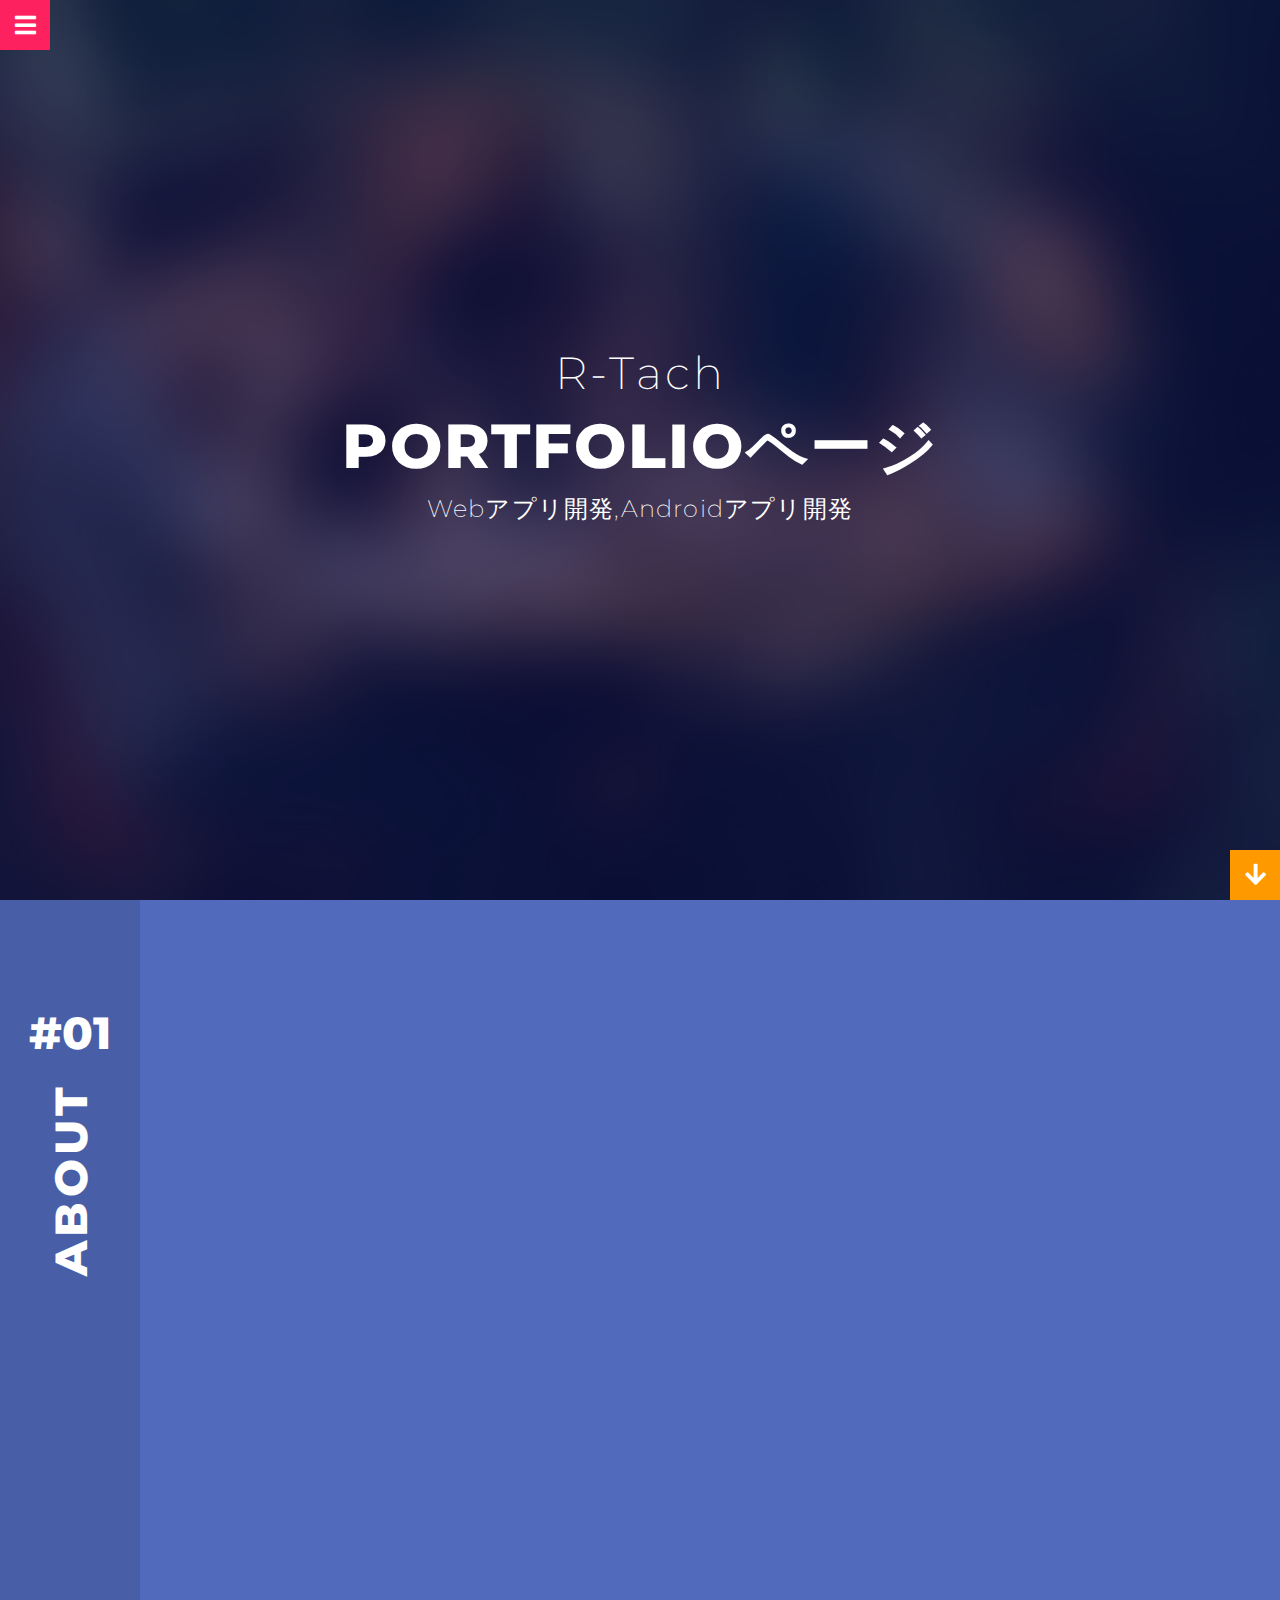
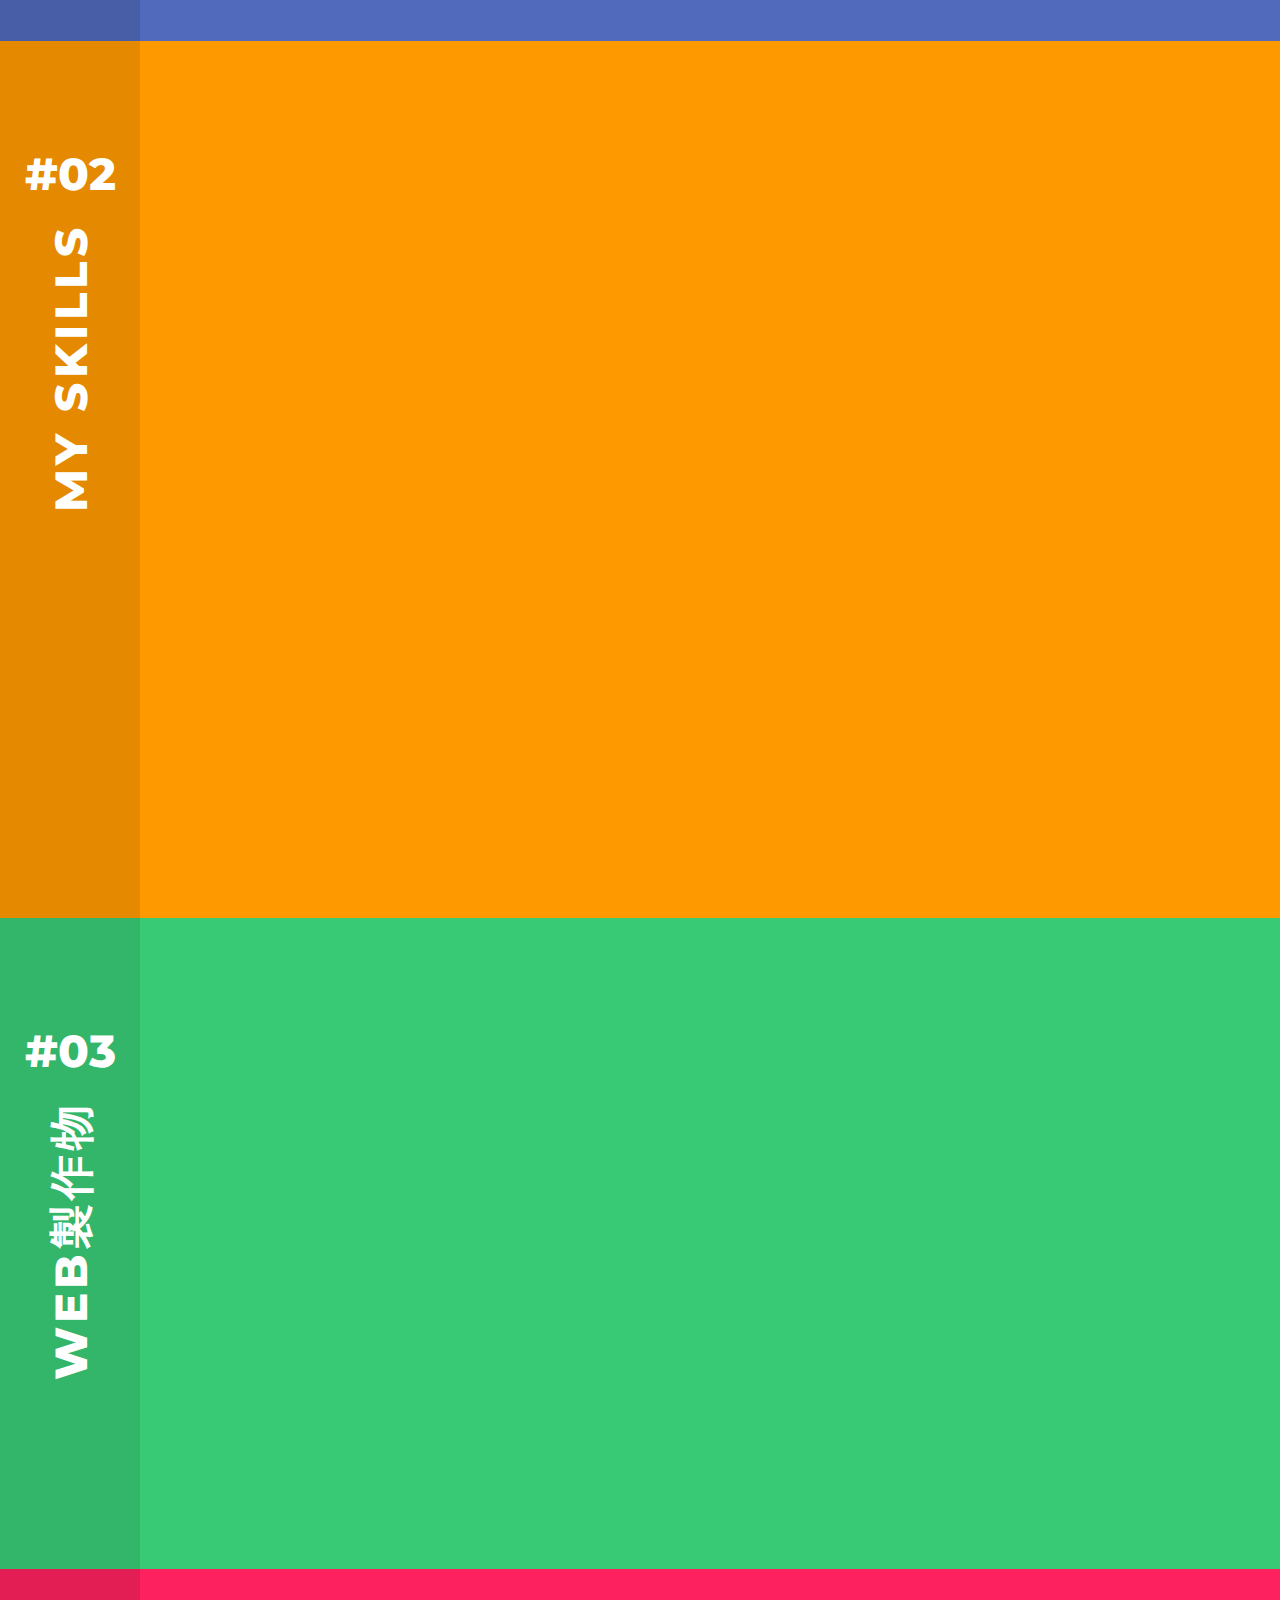
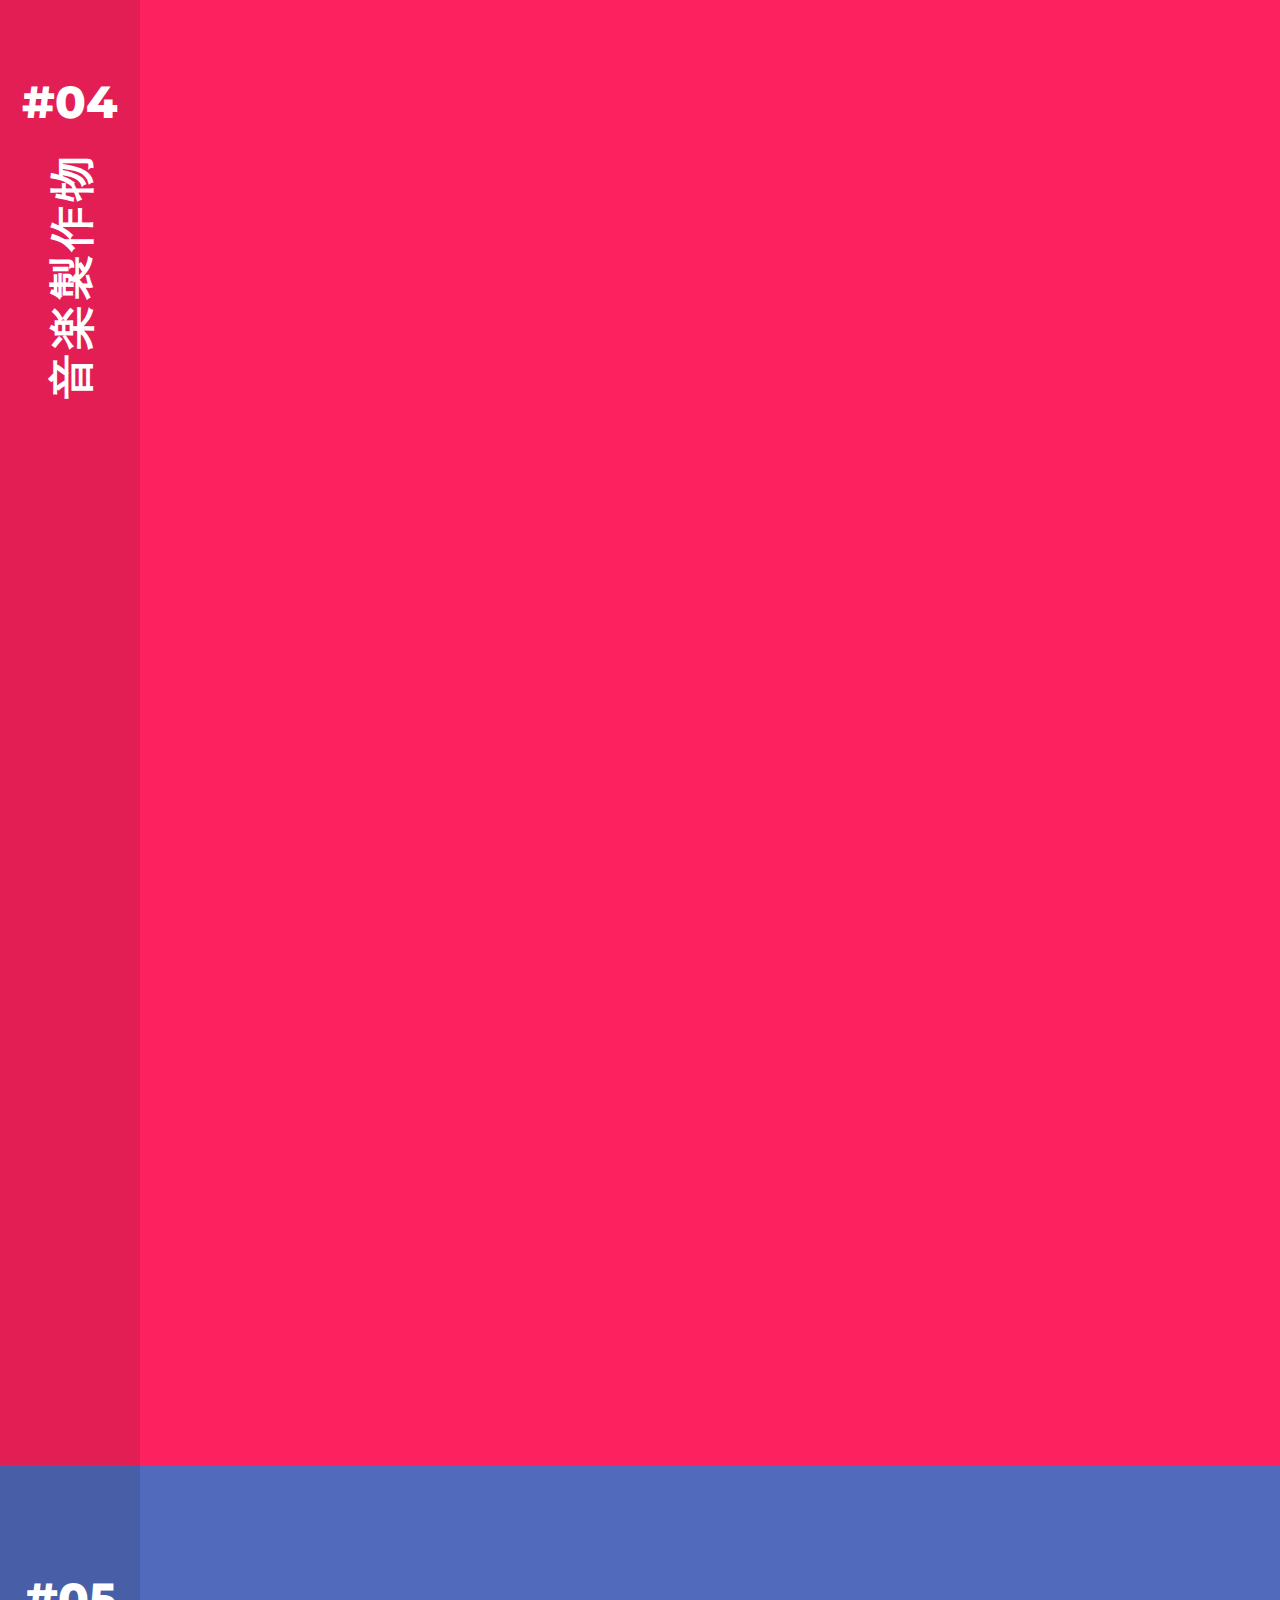
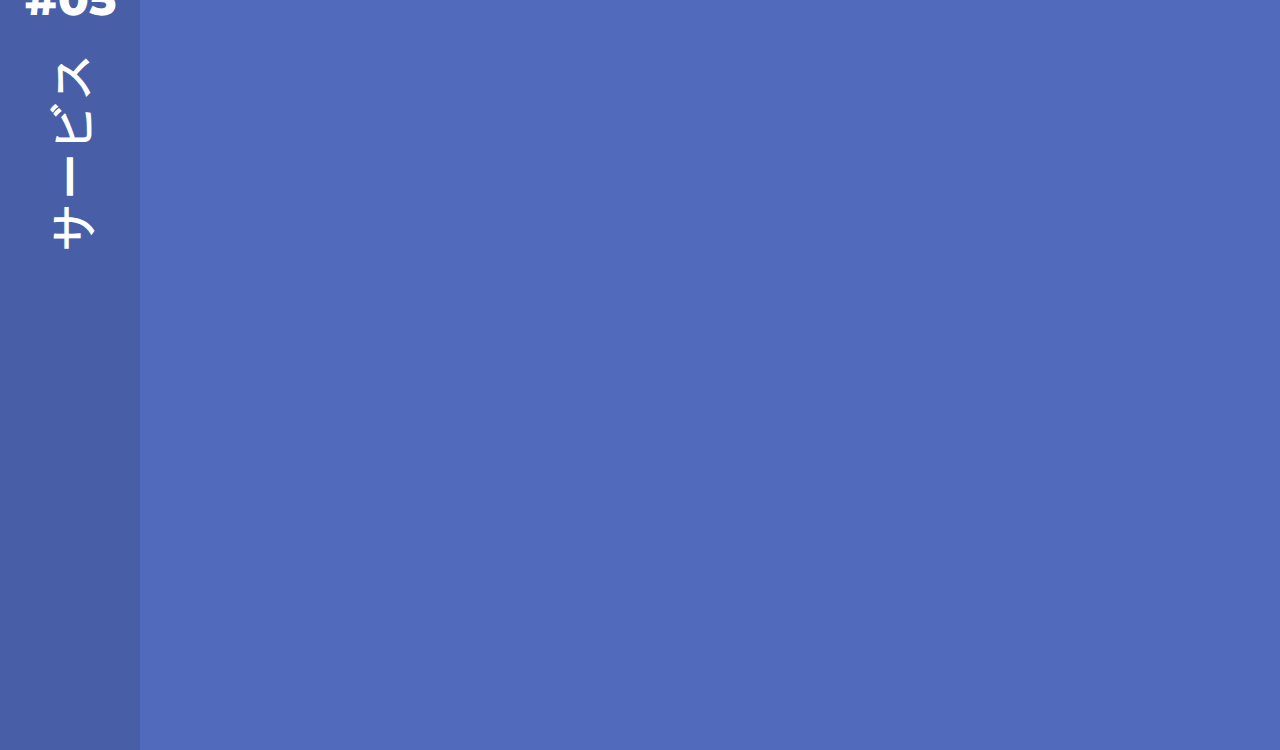
<file: index.html>
<!doctype html>
<html lang="en">
    <head>
        <!-- Required meta tags -->
        <meta charset="utf-8">
        <meta name="viewport" content="width=device-width, initial-scale=1, shrink-to-fit=no">
        <!-- Bootstrap CSS -->
        <title>R-tach Personal Portfolio</title>
        <link rel="shortcut icon" href="images/thisLogo/favicon.png" type="image/x-icon" />        
        <link rel="apple-touch-icon" sizes="180x180" href="images/apple-touch-icon.png">
        <link rel="icon" type="image/png" sizes="32x32" href="images/favicon-32x32.png">
        <link rel="icon" type="image/png" sizes="16x16" href="images/favicon-16x16.png">
        <meta name="msapplication-TileColor" content="#ffffff">
        <meta name="theme-color" content="#ffffff">
        <link href="//fonts.googleapis.com/css?family=Bungee+Inline%7CMontserrat:200,300,400,500,600,700,800%7CRoboto+Condensed" rel="stylesheet">
        <link rel="stylesheet" type="text/css" href="fonts/font-awesome-all.css" />
        <link rel="stylesheet" href="css/bootstrap.min.css">
        <link rel="stylesheet" href="css/animate.css">
        <link rel="stylesheet" href="css/superlightbox.min.css" />
        <link rel="stylesheet" href="css/custom.css">
        <link rel="stylesheet" href="css/mycss/mine.css">
    </head>
    <body>    

        <div class="loader"><div class="spinner"></div></div>

        <!-- HEADER -->
        <header class="exalt-sidebar-menu">
            <div class="desktop-menu-btn"></div>
            <div class="mobile-menu-btn"></div>  
            <div class="header-inner"> 

                <div class="navbar-header">
                    <a class="navbar-brand scroll" href="#header_banner" title="exalt logo">
                        <img class="logo-icon" src="images/thisLogo/twitter_profile_image_black.png" alt="exalt">
                    </a>
                </div><!-- navbar-header -->
                <div class="nav-wrap">                 
                    <ul id="menu-primary">
                        <li><a class="scroll" title="Home" href="#header_banner">Home</a></li>
                        <li><a class="scroll" title="About Me" href="#about">About Me</a></li>
                        <li><a class="scroll" title="My Skills" href="#my-skills">My Skills</a></li>
                        <li><a class="scroll" title="My Web Projects" href="#web-projects">WEB製作物</a></li>
                        <li><a class="scroll" title="My Music Projects" href="#my-music-projects">音楽製作物</a></li>
                        <li><a class="scroll" title="My Skills" href="#my-services">サービス</a></li>
                    </ul>
                </div>

                <div class="exalt-sidebar-menu-footer">
                    <div class="footer-social">
                        <ul class="list-inline">
                            <li><a href="https://twitter.com/giosc103"><i class="fab fa-twitter"></i></a></li>
                            <li><a href="https://onthebacksoftheflyer.hatenadiary.jp/"><i class="fas fa-question"></i></a></li>
                            <li><a href="https://github.com/rtjob"><i class="fab fa-github"></i></a></li>
                            <li><a href="https://qiita.com/giosc103"><i class="fas fa-search"></i></a></li>
                            <li><a href="https://soundcloud.com/giosc"><i class="fab fa-soundcloud"></i></a></li>                        
                        </ul>
                    </div>
                    <!-- footer-social -->
                </div><!-- salmond-sidebar-menu-footer -->
            </div><!-- header-inner -->
        </header><!-- header-area -->

        <!-- CONTENT SHRINK -->

        <div class="content-shrink">
            <section class="header-banner" id="header_banner">
                <div class="hbanner-img" style="background-image:url(images/main-banner-img.jpg); background-size:cover;">
                    <div class="clr"></div>
                    <div class="hbanner-txt">
                        <div class="red-bg-txt">R-Tach</div>
                        <h1 class="wow fadeInRight">Portfolioページ</h1>
                        <p data-wow-delay="0.5s" class="wow fadeIn">Webアプリ開発,Androidアプリ開発</p>
                    </div>
                    <a href="#about" class="down-btn scroll"><i class="fa fa-arrow-down" aria-hidden="true"></i></a>
                </div>
            </section>
            <!-- header-banner -->
            <section id="about" class="bg-blue">

                <div class="content-boxed">

                    <div class="split-color">

                        <div class="section-number">#01</div>

                        <h2 class="section-heading"><span>About</span></h2>

                    </div>

                    <div class="container-fluid">

                        <div class="row">

                          
                         <div class="col-lg-4">
                         <div class="wow fadeInUp mb-4">
                            <div class="about-img">
                                <img src="images/thisLogo/my-profile.jpg" alt="about">
                            </div>
                          </div>
                         </div>
                         <div class="col-lg-4">
                            <div class="wow fadeInUp mb-4">
                                <h3 class="heading-border2">情報</h3>
                                <p class="personal-info clearfix"><span class="personal-info-title">名前</span><span class="personal-info-disc">R-Tach</span></p>
                                <p class="personal-info clearfix"><span class="personal-info-title">住所</span><span class="personal-info-disc">東京</span></p>
                                <p class="personal-info clearfix">
                                    <span class="personal-info-title">Work</span>
                                    <span class="personal-info-disc"> Web,Androidアプリ開発</span>
                                </p>
                                    <span class="personal-info-title">趣味</span>
                                    <span class="personal-info-disc">音楽製作。アニメと少しの筋トレ</span>
                                </p>
                                  <p class=""><span class="personal-info-title">SNS</span></p>
                                        <div class="social-about-me">
                                            <ul class="list-inline">
                                                <li class="ml-2"><a href="https://twitter.com/giosc103"><i class="fab fa-twitter"></i></a></li>
                                                <li><a href="https://onthebacksoftheflyer.hatenadiary.jp/"><i class="fas fa-question"></i></a></li>
                                                <li><a href="https://github.com/rtjob"><i class="fab fa-github"></i></a></li>
                                                <li><a href="https://qiita.com/giosc103"><i class="fas fa-search"></i></a></li>
                                                <li><a href="https://soundcloud.com/giosc"><i class="fab fa-soundcloud"></i></a></li>
                                            </ul>
                                        </div>
                                        <!-- footer-social -->
                                    
                                  </div>
                                 </div>
                            <div class="col-lg-4">
                                <div class="wow fadeInUp mb-4">
                                    <h3 class="heading-border2">Work</h3>
                                    <p class="personal-info clearfix"><span class="personal-info-title">2011</span><span class="personal-info-disc">株)サニーサイド</span></p>
                                    <p class="personal-info clearfix"><span class="personal-info-title">2016</span><span class="personal-info-disc">株)GSI</span></p>
                                    <p class="personal-info clearfix"><span class="personal-info-title">2019</span><span class="personal-info-disc">株)ブライシス</span></p>
                                </div>
                            </div>
                        </div>

                    </div>

                    <h2 class="section-heading2 wow zoomIn">About Me</h2>

                </div>

            </section>

            <!-- about -->

            <section id="my-skills" class="bg-yellow">

                <div class="content-boxed">

                    <div class="split-color">

                        <div class="section-number">#02</div>

                        <h2 class="section-heading"><span>My Skills</span></h2>

                    </div>

                    <div class="container-fluid">

                        <div class="row">
                          
                          <div class="col-12 text-center">
                           <div class="wow fadeInUp">
                            <h2 class="mb-5 heading-border">WEB & Android<br>AND メディアコンテンツ製作</h2>
                           </div>
                          </div>

                            <div class="col-lg-7">
                              <div class="wow fadeInUp">
                                <div class="row">
                                 <div class="col-lg-6">
                                  <div class="mb-4">
                                  <div class="skill-icon"><i class="fas fa-graduation-cap"></i></div>
                                  <h3 class="heading-border2">出身校</h3>
                                  <p><strong>兵庫県立大学</strong><br>電子情報電気</p>
                                  </div>
                                 </div>
                                 
                                 <div class="col-lg-6">
                                  <div class="mb-4">
                                  <div class="skill-icon"><i class="fas fa-briefcase"></i></div>
                                  <h3 class="heading-border2">技術</h3>
                                  <p><strong>UI設計</strong><br>5年</p>
                                  <p><strong>Java開発</strong><br>3年</p>
                                  <p><strong>Androidアプリ開発</strong><br>1年</p>
                                  <p><strong>Rails開発</strong><br>1年</p>
                                  <p><strong>JavaScript(Vue.js)開発</strong><br>1年</p>
                                </div>
                                 </div>
                                </div>
                              </div>                            
                            </div>

                            <div class="col-lg-5">

                                <div class="progress-box wow fadeInUp">         
                                    <div class="progress-subject">
                                        <p>バックエンド設計</p> 
                                        <div class="progress">
                                            <div class="progress-bar active" role="progressbar" aria-valuenow="85" aria-valuemin="0" aria-valuemax="100" style="width:85%"></div>
                                        </div>
                                        <p class="text-right mt-2">85%</p>
                                    </div>
                                    <div class="progress-subject">
                                        <p>バックエンド開発(Rails)</p>
                                        <div class="progress">
                                            <div class="progress-bar active" role="progressbar" aria-valuenow="80" aria-valuemin="0" aria-valuemax="100"
                                                style="width:80%"></div>
                                        </div>
                                        <p class="text-right mt-2">80%</p>
                                    </div>
                                    <div class="progress-subject">
                                        <p>バックエンド開発(Java)</p> 
                                        <div class="progress">
                                            <div class="progress-bar active" role="progressbar" aria-valuenow="75" aria-valuemin="0" aria-valuemax="100" style="width:75%"></div>
                                        </div>
                                        <p class="text-right mt-2">75%</p>
                                    </div>
                                    <div class="progress-subject">
                                        <p>マークアップ(HTML,CSS)</p>
                                        <div class="progress">
                                            <div class="progress-bar active" role="progressbar" aria-valuenow="75" aria-valuemin="0" aria-valuemax="100"
                                                style="width:75%"></div>
                                        </div>
                                        <p class="text-right mt-2">75%</p>
                                    <div class="progress-subject">
                                        <p>フロント開発(JS)</p>
                                        <div class="progress">
                                            <div class="progress-bar active" role="progressbar" aria-valuenow="70" aria-valuemin="0" aria-valuemax="100"
                                                style="width:65%"></div>
                                        </div>
                                        <p class="text-right mt-2">65%</p>
                                    </div>
                                    </div>
                                    <div class="progress-subject">
                                        <p>テスト</p>
                                        <div class="progress">
                                            <div class="progress-bar active" role="progressbar" aria-valuenow="70" aria-valuemin="0" aria-valuemax="100"
                                                style="width:70%"></div>
                                        </div>
                                        <p class="text-right mt-2">70%</p>
                                    </div>   
                                </div>

                            </div>

                        </div>

                    </div>

                    <h2 class="section-heading2 wow zoomIn">MY Skills</h2>

                </div>

            </section>

            <!-- my skills -->

            <section id="web-projects" class="bg-green">

                <div class="content-boxed">
                    <div class="split-color">
                        <div class="section-number">#03</div>
                        <h2 class="section-heading"><span>Web製作物</span></h2>
                    </div>
                    <div class="container-fluid">
                        <div class="row">
                            <div class="col-12 text-center">
                              <div class="wow fadeInUp">
                                <div class="tabmenu-mobile"><i class="fa fa-bars" aria-hidden="true"></i></div>
                                <div class="toolbar">
                                    <button class="btn btn-default filter-button" data-filter="all">All</button>
                                    <button class="btn btn-default filter-button" data-filter="wdevelopment">Webアプリ</button>
                                    <button class="btn btn-default filter-button" data-filter="wdesign">Webデザイン</button>
                                </div>
                              </div>
                            </div>
                            <div class="gallery_product col-xl-4 col-lg-4 col-md-4 col-sm-6 filter wdevelopment">
                                <div class="wow fadeInUp">
                                    <a href="https://easy-chatbot.herokuapp.com/" class="prolink-icon" target=”_blank”><img src="images/serviceLogo/dummySNS.jpeg" alt="portfolio-img1" /></a></br>
                                    <a href="https://easy-chatbot.herokuapp.com/" class="prolink-icon" target=”_blank”>
                                    <div class="mt-2">
                                        <strong class="mt-2 txt-white">Test Chat</strong></a><br />
                                        <span class="txt-white">Line風見た目のチャット</span>
                                    </div>
                                </div>
                            </div>
                            <div class="gallery_product col-xl-4 col-lg-4 col-md-4 col-sm-6 filter wdesign">
                                <div class="wow fadeInUp">
                                    <a href="https://hoshisakicoffeedemo.firebaseapp.com/" class="prolink-icon" target=”_blank”><img src="images/serviceLogo/gahag-0117330320.jpg" alt="portfolio-img1" /></a></br>
                                    <a href="https://hoshisakicoffeedemo.firebaseapp.com/" class="prolink-icon" target=”_blank”>
                                    <div class="mt-2">
                                        <strong class="mt-2 txt-white">擬似コーヒーショップ</strong></a><br />
                                        <span class="txt-white">ダミー移動式コーヒーショップのページです</span>
                                    </div>
                                </div>
                            </div>           
                            <div class="gallery_product col-xl-4 col-lg-4 col-md-4 col-sm-6 filter wdevelopment">
                                <div class="wow fadeInUp">
                                    <a href="https://coffee-ecsite-demo.herokuapp.com/" class="prolink-icon" target=”_blank”><img
                                        src="images/serviceLogo/4772.jpg" alt="portfolio-img1" /></br>
                                    <div class = "mt-2">
                                        <a href="https://coffee-ecsite-demo.herokuapp.com/" class="prolink-icon" target=”_blank”>
                                        <strong class="txt-white">ECサイトdemo</strong></a><br />
                                    </div>
                                    <span class="txt-white">ECサイトっぽいサイトです。</span>
                                </div>
                            </div>
                            <!-- <div class="gallery_product col-xl-3 col-lg-3 col-md-4 col-sm-6 filter wdesign">
                                <div class="work-box wow fadeInUp">                   
                                    <img src="images/portfolio-img4.jpg" alt="portfolio-img4" /> 
                                    <div class="hoverinfo">
                                        <div class="link-icons">
                                            <a href="images/portfolio-img4.jpg" data-superlightcaption="Nice Title" class="prolink-icon zoom-img-icon"><i class="fa fa-search-plus" aria-hidden="true"></i></a>
                                            <a href="#" class="prolink-icon"><i class="fa fa-link" aria-hidden="true"></i></a>
                                        </div>
                                        <a href="#"><strong class="txt-white">Your Project Title</strong></a><br />
                                        <span class="txt-white">Project Discription</span>
                                    </div>
                                </div>
                            </div>                      
                            <div class="gallery_product col-xl-3 col-lg-3 col-md-4 col-sm-6 filter wdesign">
                                <div class="work-box wow fadeInUp">                    
                                    <img src="images/portfolio-img5.jpg" alt="portfolio-img5" />  
                                    <div class="hoverinfo">
                                        <div class="link-icons">
                                            <a href="images/portfolio-img5.jpg" data-superlightcaption="Nice Title" class="prolink-icon zoom-img-icon"><i class="fa fa-search-plus" aria-hidden="true"></i></a>
                                            <a href="#" class="prolink-icon"><i class="fa fa-link" aria-hidden="true"></i></a>
                                        </div>
                                        <a href="#"><strong class="txt-white">Your Project Title</strong></a><br />
                                        <span class="txt-white">Project Discription</span>
                                    </div>
                                </div>
                            </div>
                            <div class="gallery_product col-xl-3 col-lg-3 col-md-4 col-sm-6 filter wdesign">
                                <div class="work-box wow fadeInUp">                    
                                    <img src="images/portfolio-img6.jpg" alt="portfolio-img6" />  
                                    <div class="hoverinfo">
                                        <div class="link-icons">
                                            <a href="images/portfolio-img6.jpg" data-superlightcaption="Nice Title" class="prolink-icon zoom-img-icon"><i class="fa fa-search-plus" aria-hidden="true"></i></a>
                                            <a href="#" class="prolink-icon"><i class="fa fa-link" aria-hidden="true"></i></a>
                                        </div>
                                        <a href="#"><strong class="txt-white">Your Project Title</strong></a><br />
                                        <span class="txt-white">Project Discription</span>
                                    </div>
                                </div>
                            </div>
                            <div class="gallery_product col-xl-3 col-lg-3 col-md-4 col-sm-6 filter wdesign">
                                <div class="work-box wow fadeInUp">                    
                                    <img src="images/portfolio-img7.jpg" alt="portfolio-img7" />  
                                    <div class="hoverinfo">
                                        <div class="link-icons">
                                            <a href="images/portfolio-img7.jpg" data-superlightcaption="Nice Title" class="prolink-icon zoom-img-icon"><i class="fa fa-search-plus" aria-hidden="true"></i></a>
                                            <a href="#" class="prolink-icon"><i class="fa fa-link" aria-hidden="true"></i></a>
                                        </div>
                                        <a href="#"><strong class="txt-white">Your Project Title</strong></a><br />
                                        <span class="txt-white">Project Discription</span>
                                    </div>
                                </div>
                            </div>
                            <div class="gallery_product col-xl-3 col-lg-3 col-md-4 col-sm-6 filter wdesign">
                                <div class="work-box wow fadeInUp">                    
                                    <img src="images/portfolio-img8.jpg" alt="portfolio-img8" />  
                                    <div class="hoverinfo">
                                        <div class="link-icons">
                                            <a href="images/portfolio-img8.jpg" data-superlightcaption="Nice Title" class="prolink-icon zoom-img-icon"><i class="fa fa-search-plus" aria-hidden="true"></i></a>
                                            <a href="#" class="prolink-icon"><i class="fa fa-link" aria-hidden="true"></i></a>
                                        </div>
                                        <a href="#"><strong class="txt-white">Your Project Title</strong></a><br />
                                        <span class="txt-white">Project Discription</span>
                                    </div>
                                </div>
                            </div> -->
                        </div>

                    </div>

                    <h2 class="section-heading2 wow zoomIn">My Projects</h2>

                </div>

            </section>

            <!-- projects -->

            <section id="my-music-projects" class="bg-red">
                <div class="content-boxed">
                    <div class="split-color">
                        <div class="section-number">#04</div>
                        <h2 class="section-heading"><span>音楽製作物</span></h2>
                    </div>
                    <div class="container-fluid">
                        <div class="row">
                            <div class="col-12 text-center">
                                <div class="wow fadeInUp">
                                    <div class="tabmenu-mobile"><i class="fa fa-bars" aria-hidden="true"></i></div>
                                    <div class="toolbar">
                                        <button class="btn btn-default filter-button" data-filter="all">All</button>
                                        <button class="btn btn-default filter-button" data-filter="wmusicPV">PV製作</button>
                                        <button class="btn btn-default filter-button" data-filter="wmusicOnly">音楽製作</button>
                                        <button class="btn btn-default filter-button" data-filter="wlive">Live</button>
                                    </div>
                                </div>
                            </div>
                            <div class="gallery_product col-xl-6 filter wmusicPV">
                                <div class="wow fadeInUp">
                                    <iframe width="560" height="315" src="https://www.youtube.com/embed/JOb8OcVjlxU" frameborder="0"
                                        allow="accelerometer; autoplay; encrypted-media; gyroscope; picture-in-picture" allowfullscreen></iframe><br>
                                    <div class="mt-2">
                                        <strong class="txt-white">VOCALOID</strong></a><br />
                                        <span class="txt-white">ボーカロイド使ったオリジナル曲</span>
                                    </div>
                                </div>
                            </div>
                            <div class="gallery_product col-xl-6 filter wmusicPV">
                                <div class="wow fadeInUp">
                                    <iframe width="560" height="315" src="https://www.youtube.com/embed/uZD74KGdd6E" frameborder="0"
                                        allow="accelerometer; autoplay; encrypted-media; gyroscope; picture-in-picture" allowfullscreen></iframe><br>
                                        <div class ="mt-2">
                                            <strong class="txt-white">VOCALOID</strong></a><br />
                                            <span class="txt-white">ボーカロイド使った、ヒトリゴトコピー&動画作成です</span>
                                        </div>
                                </div>
                            </div>
                            <div class="gallery_product col-xl-6 filter wmusicOnly">
                                <div class="wow fadeInUp">
                                    <iframe width="100%" height="315" scrolling="no" frameborder="no" allow="autoplay"
                                        src="https://w.soundcloud.com/player/?url=https%3A//api.soundcloud.com/tracks/433348773&color=%23ff5500&auto_play=false&hide_related=false&show_comments=true&show_user=true&show_reposts=false&show_teaser=true&visual=true"></iframe><br>
                                        <div class="mt-2">
                                            <strong class="mt-2 txt-white">カラオケ音源</strong></a><br />
                                            <span class="txt-white">nana向けに作った、くじびきアンバランスのカラオケ音源です</span>
                                        </div>
                                </div>
                            </div>
                            <div class="mt-3">
                                <div class="mt-3 gallery_product col-xl-6 filter wlive">
                                    <div class="wow fadeInUp">
                                        <iframe width="560" height="315" src="https://www.youtube.com/embed/oTESgVh7kGY" frameborder="0"
                                        allow="accelerometer; autoplay; encrypted-media; gyroscope; picture-in-picture"
                                        allowfullscreen></iframe><br>
                                        <div class="mt-2">
                                            <strong class="mt-2 txt-white">Live</strong></a><br />
                                            <span class="txt-white">所属していたバンドのライブ。キーボードです。</span>
                                        </div>
                                    </div>
                                </div>
                            </div>

                            <!-- <div class="gallery_product col-xl-3 col-lg-3 col-md-4 col-sm-6 filter wdesign">
                                <div class="work-box wow fadeInUp">
                                    <img src="images/portfolio-img4.jpg" alt="portfolio-img4" />
                                    <div class="hoverinfo">
                                        <div class="link-icons">
                                            <a href="images/portfolio-img4.jpg" data-superlightcaption="Nice Title"
                                                class="prolink-icon zoom-img-icon"><i class="fa fa-search-plus"
                                                    aria-hidden="true"></i></a>
                                            <a href="#" class="prolink-icon"><i class="fa fa-link" aria-hidden="true"></i></a>
                                        </div>
                                        <a href="#"><strong class="txt-white">Your Project Title</strong></a><br />
                                        <span class="txt-white">Project Discription</span>
                                    </div>
                                </div>
                            </div>
                            <div class="gallery_product col-xl-3 col-lg-3 col-md-4 col-sm-6 filter wdesign">
                                <div class="work-box wow fadeInUp">
                                    <img src="images/portfolio-img5.jpg" alt="portfolio-img5" />
                                    <div class="hoverinfo">
                                        <div class="link-icons">
                                            <a href="images/portfolio-img5.jpg" data-superlightcaption="Nice Title"
                                                class="prolink-icon zoom-img-icon"><i class="fa fa-search-plus"
                                                    aria-hidden="true"></i></a>
                                            <a href="#" class="prolink-icon"><i class="fa fa-link" aria-hidden="true"></i></a>
                                        </div>
                                        <a href="#"><strong class="txt-white">Your Project Title</strong></a><br />
                                        <span class="txt-white">Project Discription</span>
                                    </div>
                                </div>
                            </div>
                            <div class="gallery_product col-xl-3 col-lg-3 col-md-4 col-sm-6 filter wdesign">
                                <div class="work-box wow fadeInUp">
                                    <img src="images/portfolio-img6.jpg" alt="portfolio-img6" />
                                    <div class="hoverinfo">
                                        <div class="link-icons">
                                            <a href="images/portfolio-img6.jpg" data-superlightcaption="Nice Title"
                                                class="prolink-icon zoom-img-icon"><i class="fa fa-search-plus"
                                                    aria-hidden="true"></i></a>
                                            <a href="#" class="prolink-icon"><i class="fa fa-link" aria-hidden="true"></i></a>
                                        </div>
                                        <a href="#"><strong class="txt-white">Your Project Title</strong></a><br />
                                        <span class="txt-white">Project Discription</span>
                                    </div>
                                </div>
                            </div>
                            <div class="gallery_product col-xl-3 col-lg-3 col-md-4 col-sm-6 filter wdesign">
                                <div class="work-box wow fadeInUp">
                                    <img src="images/portfolio-img7.jpg" alt="portfolio-img7" />
                                    <div class="hoverinfo">
                                        <div class="link-icons">
                                            <a href="images/portfolio-img7.jpg" data-superlightcaption="Nice Title"
                                                class="prolink-icon zoom-img-icon"><i class="fa fa-search-plus"
                                                    aria-hidden="true"></i></a>
                                            <a href="#" class="prolink-icon"><i class="fa fa-link" aria-hidden="true"></i></a>
                                        </div>
                                        <a href="#"><strong class="txt-white">Your Project Title</strong></a><br />
                                        <span class="txt-white">Project Discription</span>
                                    </div>
                                </div>
                            </div>
                            <div class="gallery_product col-xl-3 col-lg-3 col-md-4 col-sm-6 filter wdesign">
                                <div class="work-box wow fadeInUp">
                                    <img src="images/portfolio-img8.jpg" alt="portfolio-img8" />
                                    <div class="hoverinfo">
                                        <div class="link-icons">
                                            <a href="images/portfolio-img8.jpg" data-superlightcaption="Nice Title"
                                                class="prolink-icon zoom-img-icon"><i class="fa fa-search-plus"
                                                    aria-hidden="true"></i></a>
                                            <a href="#" class="prolink-icon"><i class="fa fa-link" aria-hidden="true"></i></a>
                                        </div>
                                        <a href="#"><strong class="txt-white">Your Project Title</strong></a><br />
                                        <span class="txt-white">Project Discription</span>
                                    </div>
                                </div>
                            </div> -->
                        </div>
                
                    </div>
                
                    <h2 class="section-heading2 wow zoomIn">Music Projects</h2>
                
                </div>
            </section>

            <!-- our services -->
            <section id="my-services" class="bg-blue">
                <div class="content-boxed">
                
                    <div class="split-color">
                
                        <div class="section-number">#05</div>
                
                        <h2 class="section-heading"><span>サービス</span></h2>
                
                    </div>
                
                    <div class="container-fluid">
                
                        <div class="row">
                            <div class="col-12">
                                <h2 class="heading-border mb-5 text-center wow fadeInUp">サービス</h2>
                            </div>
                        </div>
                
                        <div class="row">
                
                            <div class="col-lg-4">
                                <div class="service-box text-center service-box-border wow fadeInUp">
                                    <div class="service-icon"><i class="fab fa-vuejs"></i></div>
                                    <h3 class="heading-border2">Web開発<br>(Vue.js)</h3>
                                    <p>フロントでVue.jsを使用した管理サイトの開発</p>
                                </div>
                            </div>
                            <div class="col-lg-4">
                                <div class="service-box text-center service-box-border wow fadeInUp">
                                    <div class="service-icon"><i class="fas fa-gem"></i></div>
                                    <h3 class="heading-border2">Web開発<br>(Ruby on Rails)</h3>
                                    <p>バックエンドでRuby on Railsを使用した管理サイトの開発</p>
                                </div>
                            </div>
                            <div class="col-lg-4">
                                <div class="service-box text-center service-box-border wow fadeInUp">
                                    <div class="service-icon"><i class="fab fa-java"></i></div>
                                    <h3 class="heading-border2">Web開発<br>(Java)</h3>
                                    <p>業務システムにて、システム設計、および開発</p>
                                </div>
                            </div>
                            <div class="col-lg-4">
                                <div class="service-box text-center wow fadeInUp">
                                    <div class="service-icon"><i class="fab fa-android"></i></div>
                                    <h3 class="heading-border2">Android開発</h3>
                                    <p>Androidアプリ開発可能</p>
                                </div>
                            </div>
                            <div class="col-lg-4">
                                <div class="service-box text-center wow fadeInUp">
                                    <div class="service-icon"><i class="fas fa-play"></i></div>
                                    <h3 class="heading-border2">Music製作</h3>
                                    <p>趣味で音楽制作</p>
                                </div>
                            </div>
                            <div class="col-lg-4">
                                <div class="service-box text-center wow fadeInUp">
                                    <div class="service-icon"><i class="fas fa-drum"></i></div>
                                    <h3 class="heading-border2">Drum,Keyboard演奏</h3>
                                    <p>趣味でドラム演奏など</p>
                                </div>
                            </div>
                
                        </div>
                
                    </div>
                
                    <h2 class="section-heading2 wow zoomIn">Services</h2>
                
                </div>
            </section>          

            <!-- our contact -->

        </div>

        <!-- CONTENT SHRINK END -->

        <!-- Optional JavaScript -->

        <!-- jQuery first, then Popper.js, then Bootstrap JS -->
        <script defer src="js/jquery-3.3.1.min.js"></script>
        <script defer src="js/jquery.easing.compatibility.js"></script>
        <script defer src="js/jquery.easing.min.js"></script>
        <script defer src="js/popper.min.js"></script>
        <script defer src="js/bootstrap.min.js"></script>
        <script defer src="js/modernizr-2.6.2.min.js"></script>
        <script defer src="js/jquery.zoomslider.min.js"></script>
        <script defer src="js/imagesloaded.pkgd.min.js"></script>
        <script defer src="js/jquery.superlightbox.min.js"></script>
        <script defer src="js/wow.min.js"></script>
        <script defer src="js/all.js"></script>
    </body>
</html>
</file>
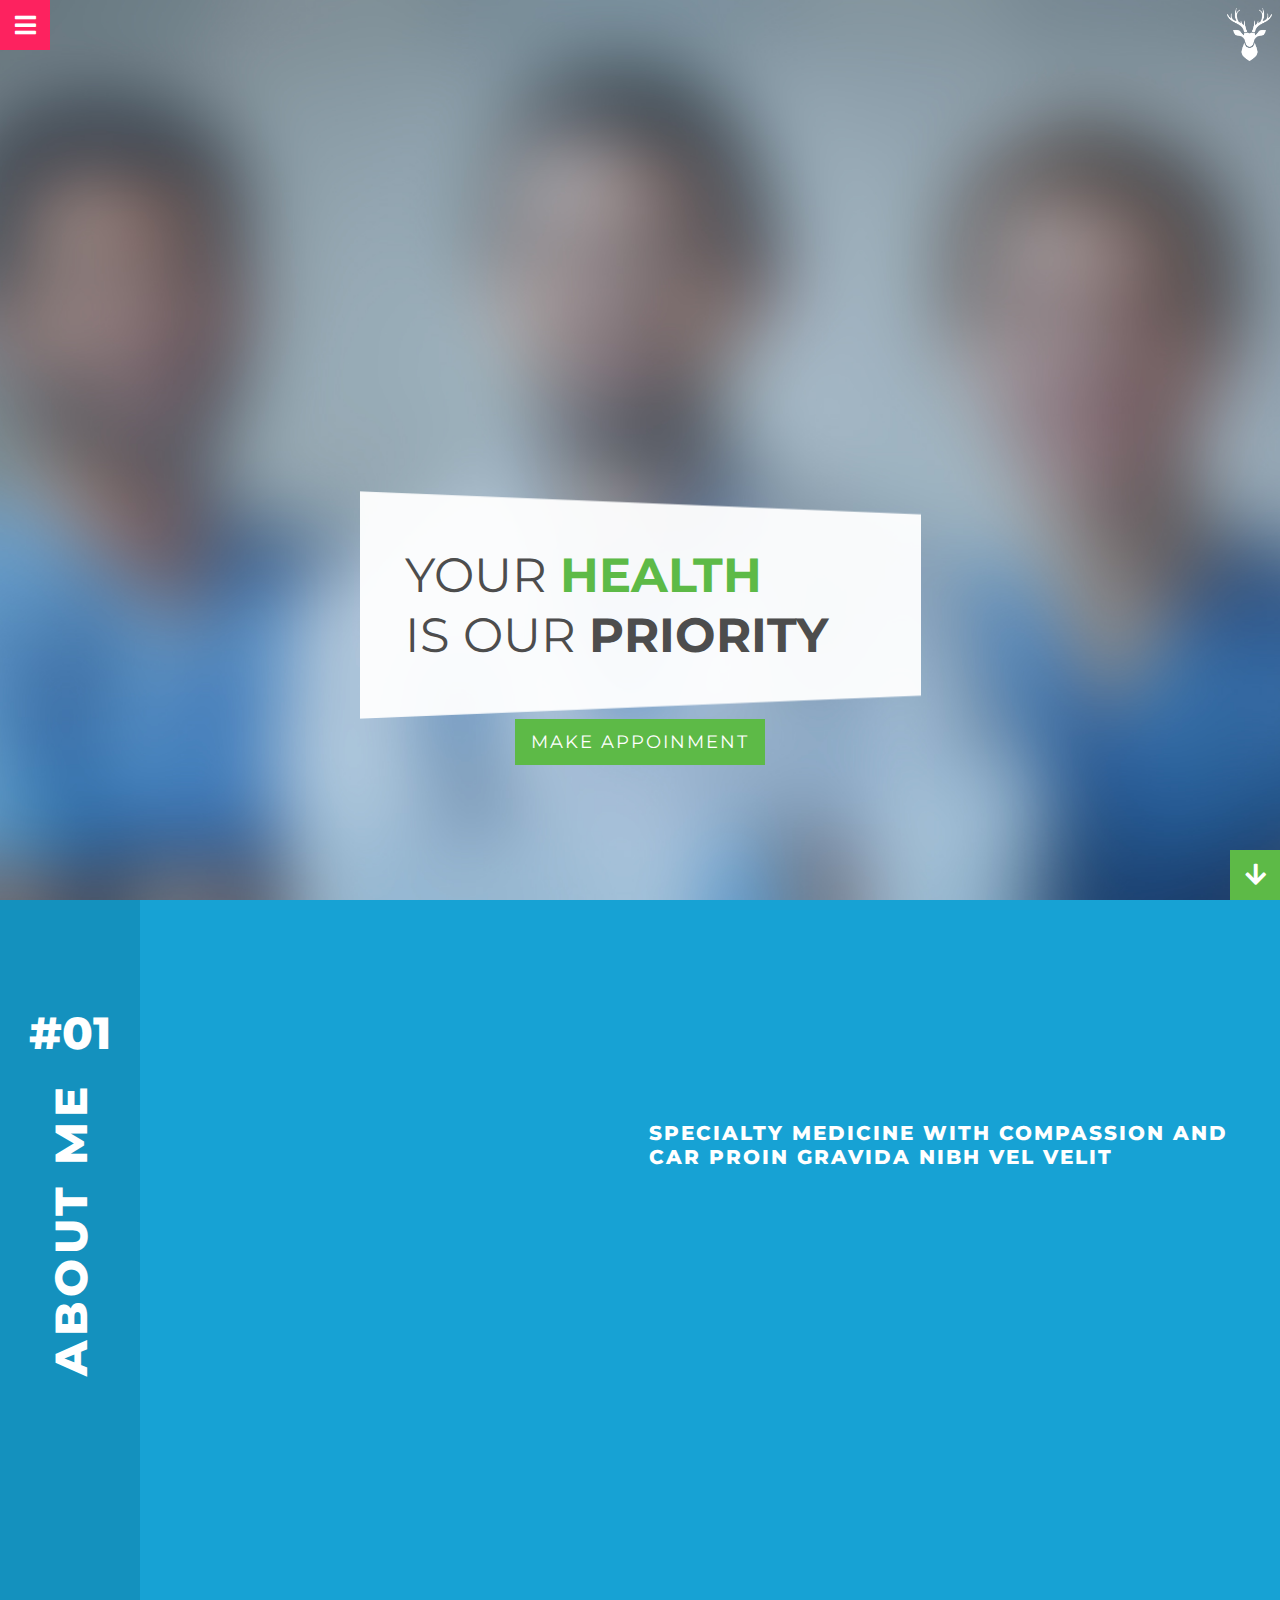
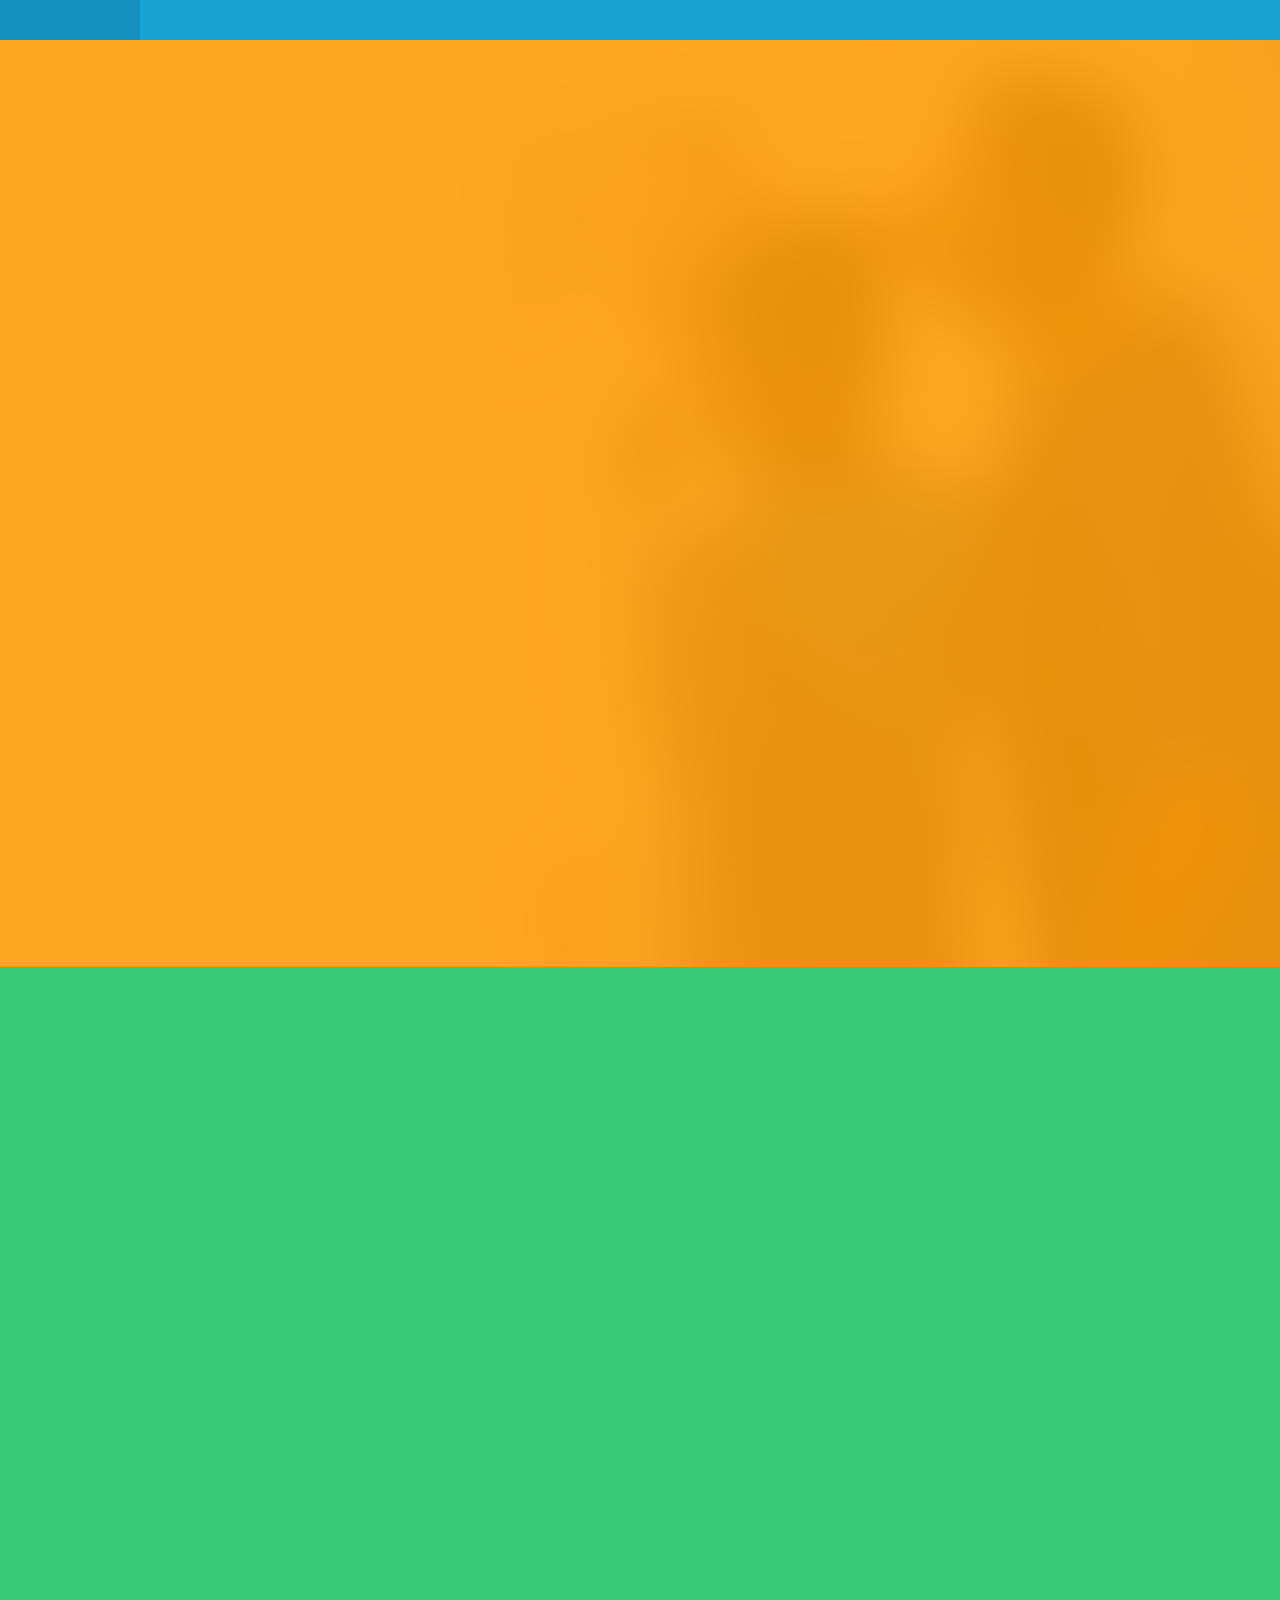
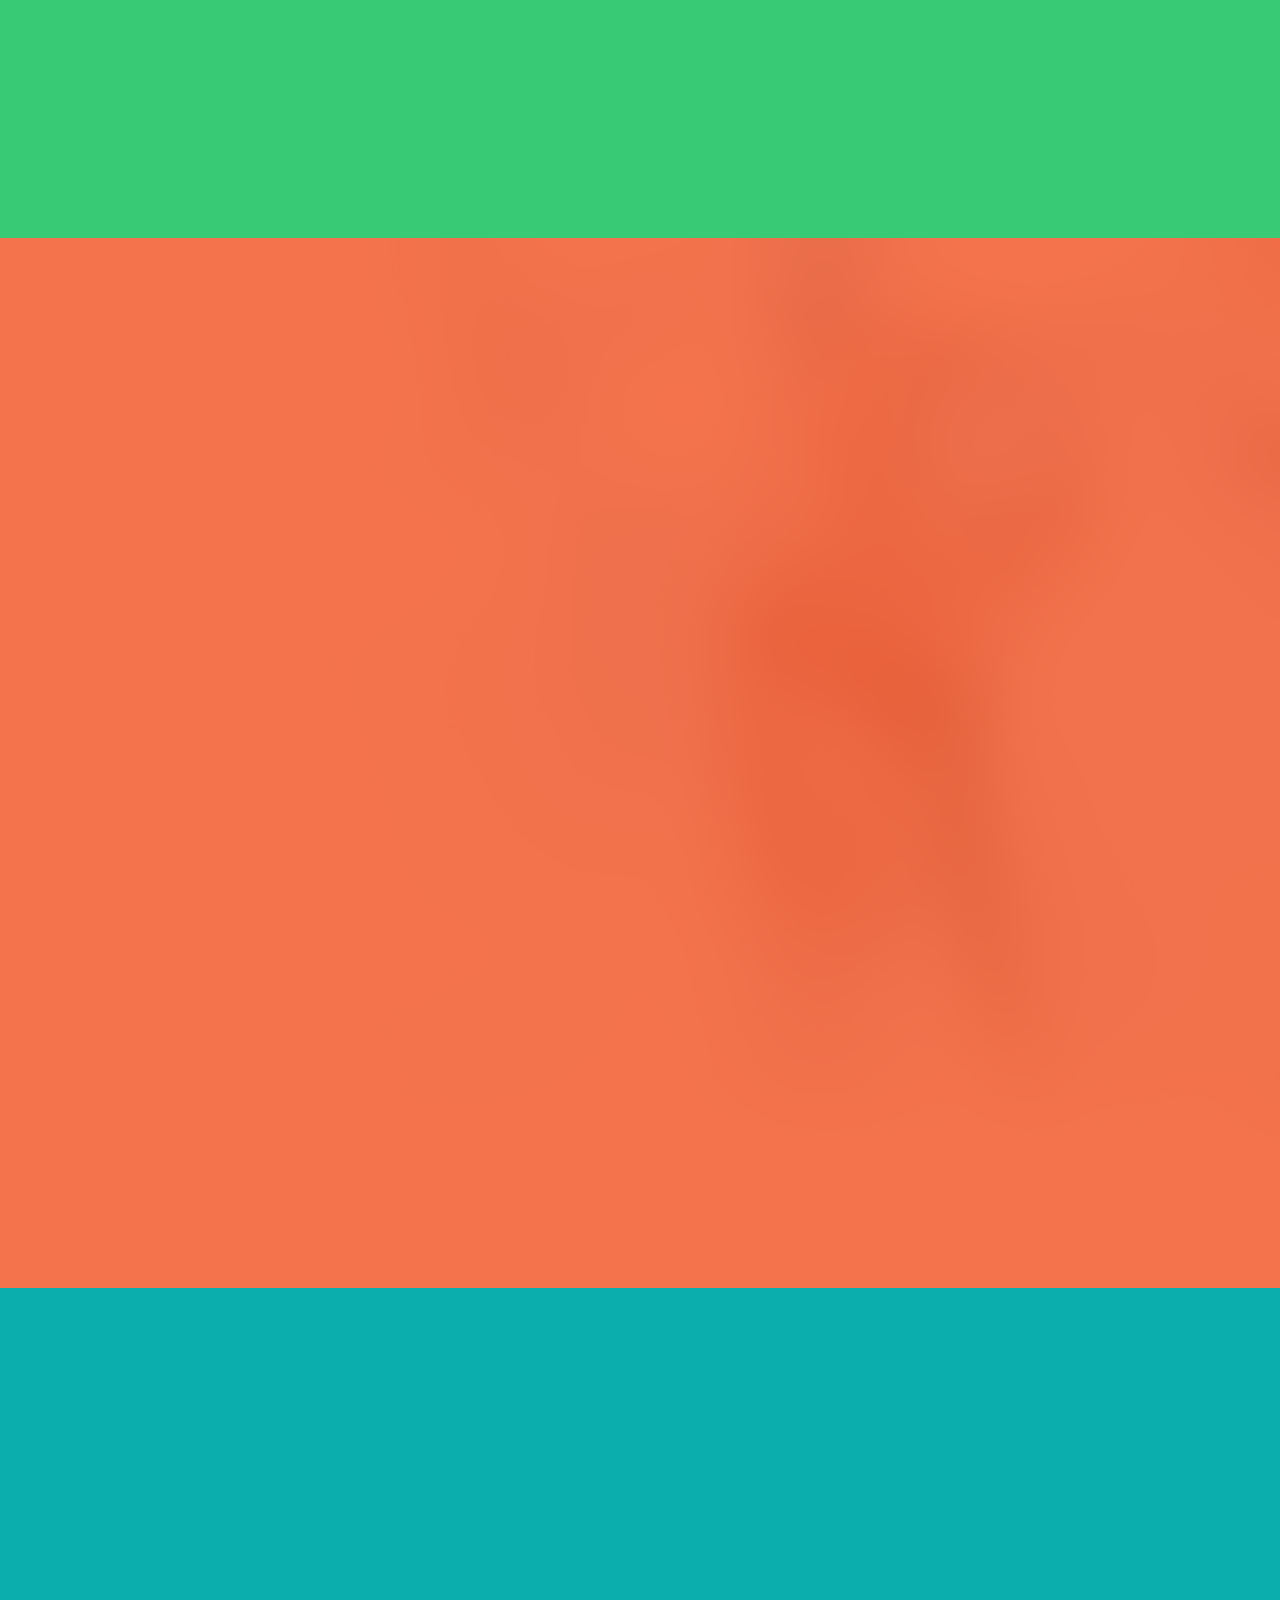
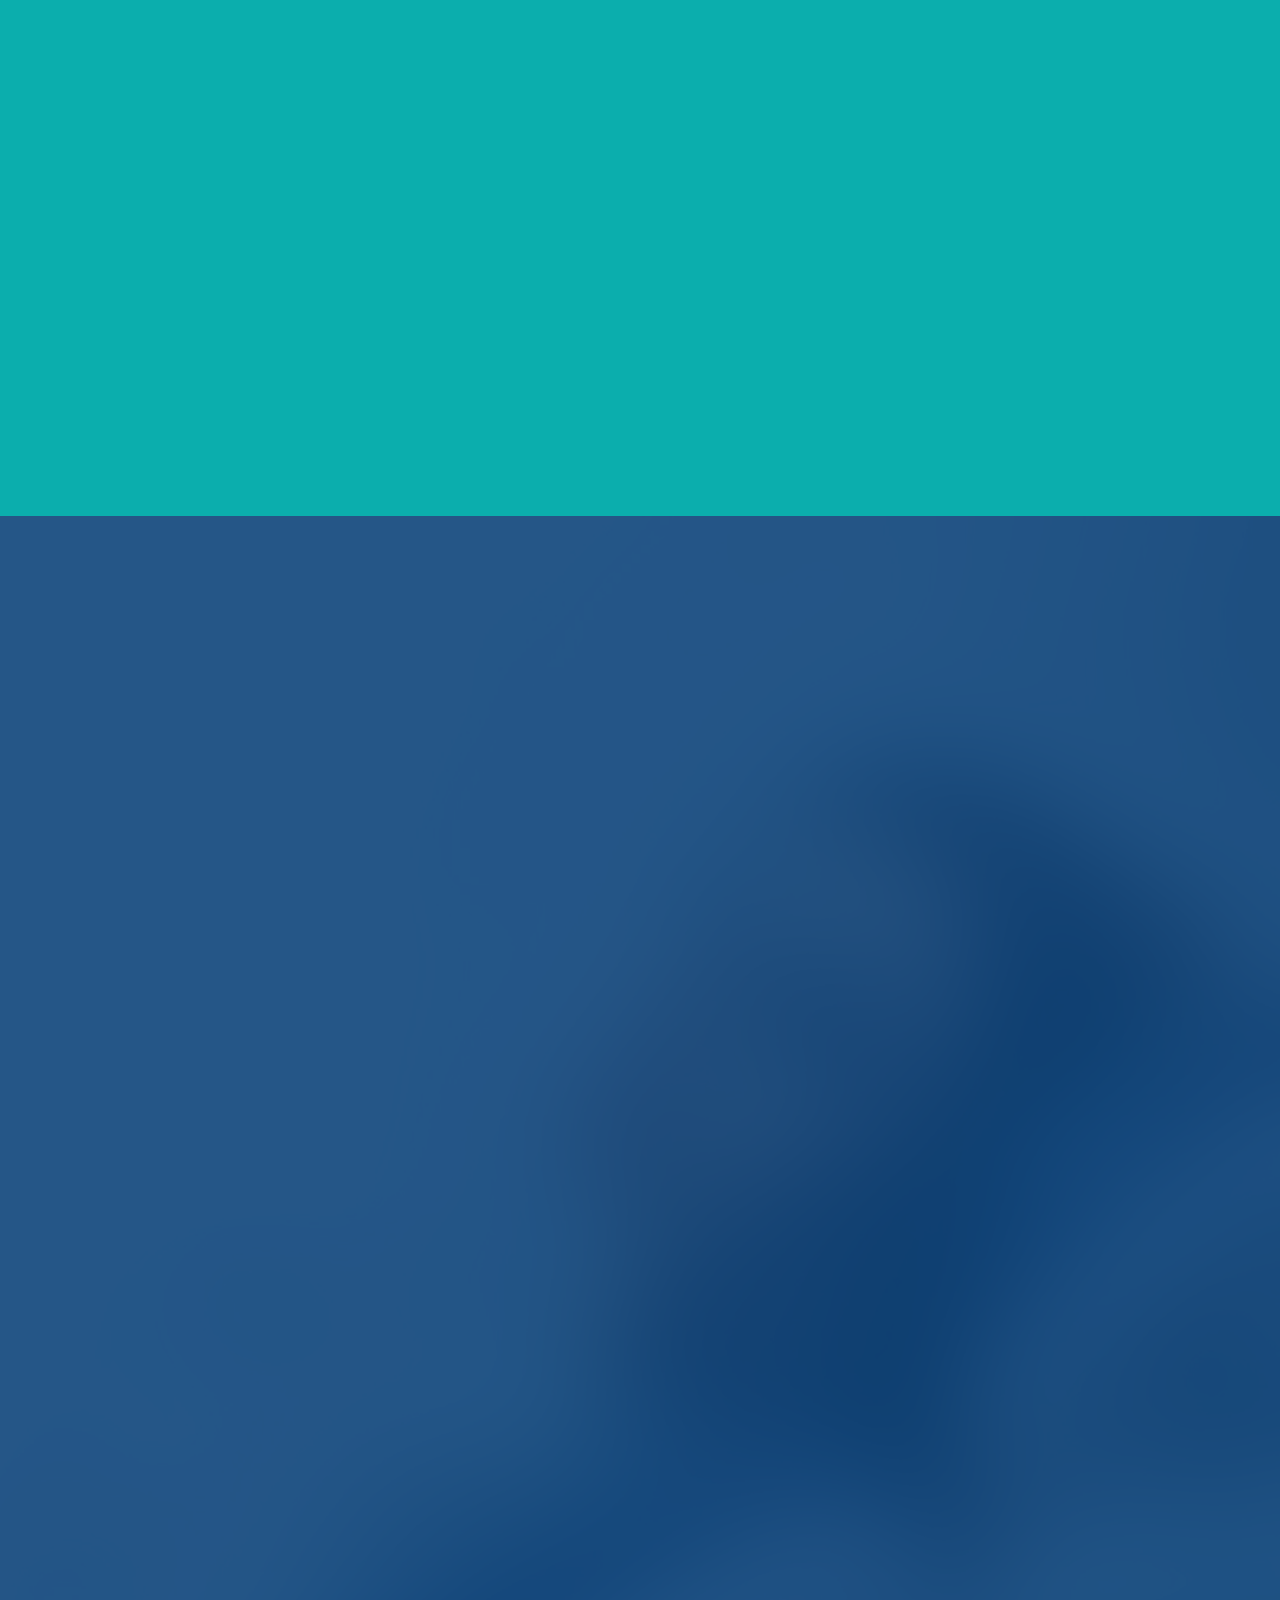
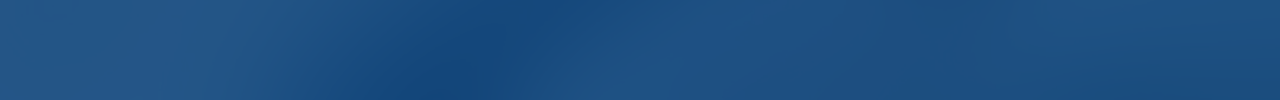
<file: doctor.html>
<!doctype html>
<html lang="en">
    <head>
        <!-- Required meta tags -->
        <meta charset="utf-8">
        <meta name="viewport" content="width=device-width, initial-scale=1, shrink-to-fit=no">
        <!-- Bootstrap CSS -->
        <title>Exalt - Responsive One Page Personal Template</title>
        <link rel="shortcut icon" href="images/favicon.ico" type="image/x-icon" />        
        <link rel="apple-touch-icon" sizes="180x180" href="images/apple-touch-icon.png">
        <link rel="icon" type="image/png" sizes="32x32" href="images/favicon-32x32.png">
        <link rel="icon" type="image/png" sizes="16x16" href="images/favicon-16x16.png">
        <link rel="mask-icon" href="images/safari-pinned-tab.svg" color="#5bbad5">
        <meta name="msapplication-TileColor" content="#da532c">
        <meta name="theme-color" content="#ffffff">
        <link href="//fonts.googleapis.com/css?family=Bungee+Inline|Montserrat:200,300,400,500,600,700,800|Roboto+Condensed" rel="stylesheet">
        <link rel="stylesheet" type="text/css" href="fonts/font-awesome-all.css" />
        <link rel="stylesheet" href="css/bootstrap.min.css">
        <link rel="stylesheet" href="css/zoomslider.css">
        <link rel="stylesheet" href="css/animate.css">
        <link rel="stylesheet" href="css/superlightbox.min.css" />
        <link rel="stylesheet" href="css/custom.css">
        <link rel="stylesheet" href="css/doctor.css">
    </head>
    <body>    

        <div class="loader"><div class="spinner"></div></div>

        <!-- HEADER -->
        <header class="exalt-sidebar-menu">
            <div class="desktop-menu-btn"></div>
            <div class="mobile-menu-btn"></div>  
            <div class="header-inner"> 

                <div class="navbar-header">
                    <a class="navbar-brand scroll" href="#header_banner" title="exalt logo">
                        <img class="logo-icon" src="images/doctor-logo.png" alt="exalt">
                        <span class="logo-text">Exalt</span>
                        <span class="logo-tagline">Responsive One Page Personal Template</span>
                    </a>
                </div><!-- navbar-header -->
                <div class="nav-wrap">                 
                    <ul id="menu-primary">
                        <li><a class="scroll" title="Home" href="#header_banner">Home</a></li>
                        <li><a class="scroll" title="About Me" href="#about">About Me</a></li>
                        <li><a class="scroll" title="Appointment" href="#appointment">Appointment</a></li>
                        <li><a class="scroll" title="Gallery" href="#gallery">Gallery</a></li>
                        <li><a class="scroll" title="Services" href="#services">Services</a></li>
                        <li><a class="scroll" title="Testimonials" href="#testimonial">Testimonials</a></li>
                        <li><a class="scroll" title="Contact" href="#contact">Contact</a></li>
                    </ul>
                </div>

                <div class="exalt-sidebar-menu-footer">
                    <div class="copyright-txt">© 2018 Exalt - All Rights Reserved</div><!-- footer-copyright -->
                    <div class="footer-social">
                        <ul class="list-inline">
                            <li><a href="#"><i class="fab fa-facebook-f"></i></a></li>
                            <li><a href="#"><i class="fab fa-twitter"></i></a></li>
                            <li><a href="#"><i class="fab fa-instagram"></i></a></li>
                            <li><a href="#"><i class="fab fa-skype"></i></a></li>
                            <li><a href="#"><i class="fab fa-dribbble"></i></a></li>                        
                        </ul>
                    </div>
                    <!-- footer-social -->
                </div><!-- salmond-sidebar-menu-footer -->
            </div><!-- header-inner -->
        </header><!-- header-area -->

        <!-- CONTENT SHRINK -->

        <div class="content-shrink">
            <section class="header-banner" id="header_banner">
                <div>
                    <div class="hbanner-logo"><img src="images/logo-white.png" alt="exalt"></div>
                    <div class="hbanner-txt">
                        <div class="hbanner-txt-bg wow fadeInUp">Your <span><strong>Health</strong></span><br> Is Our <strong>Priority</strong></div>
                        <a data-wow-delay="0.6s" class="btn flat-btn scroll wow fadeInUp" href="#appointment">Make appoinment</a>
                    </div>
                    <a href="#about" class="down-btn scroll"><i class="fa fa-arrow-down" aria-hidden="true"></i></a>
                    <div class="slider-img" data-zs-src='["images/doctor-main-banner.jpg", "images/doctor-main-banner2.jpg", "images/doctor-main-banner3.jpg"]'></div>
                </div>
            </section>
            <!-- header-banner -->
            <section id="about" class="bg-sky-blue">
                
                <div class="content-boxed">

                    <div class="split-color wow slideInLeft">

                        <div class="section-number">#01</div>

                        <h2 class="section-heading"><span>About Me</span></h2>

                    </div>

                    <div class="container-fluid">

                        <div class="row">
                        
                         <div class="col-lg-5">
                             <div data-wow-delay="0.5s" class="wow zoomIn pr-3 mb-5">
                                <div class="about-img behind-border-box">
                                    <div class="img-hover"><img src="images/doctor-about-img.jpg" alt="about"></div>
                                </div>
                              </div>
                            </div>

                            <div class="col-lg-7">
                             <div class="pl-3">
                             
                                <h2 class="mb-5 wow slideInUp heading-border">Hello! i'm Krishtina</h2>
                                <h5 class="mb-4">SPECIALTY MEDICINE WITH COMPASSION AND CAR PROIN GRAVIDA NIBH VEL VELIT</h5>
                                <p data-wow-delay="0.5s" class="wow fadeInUp">Lorem Ipsum is simply dummy text of the printing and typesetting industry. Lorem Ipsum has been the industry's standard dummy text ever since the 1500s, when an unknown printer took a galley of type and scrambled it to make a type specimen book. It has survived not only five centuries, but also the leap into electronic typesetting, remaining essentially unchanged.</p>
                                 <ul data-wow-delay="0.6s" class="about-list clearfix wow fadeInUp">
                                 <li>Health Care For All Types</li>
                                 <li>Emergency Services</li>
                                 <li>Dental Care Dentist.</li>
                                 <li>24/7 Services</li>
                                </ul>
                                <a data-wow-delay="0.7s" class="scroll btn flat-btn wow fadeInUp" href="#appointment"><i class="far fa-calendar-check"></i> Make Appointment</a>
                             </div>
                            </div>

                        </div>

                    </div>

                    <h2 class="section-heading2 wow zoomIn">About Me</h2>

                </div>

            </section>

            <!-- about -->

            <section id="appointment" class="image-bg1">

                <div class="content-boxed">

                    <div class="split-color wow slideInLeft">

                        <div class="section-number">#01</div>

                        <h2 class="section-heading"><span>Appointment</span></h2>

                    </div>

                    <div class="container-fluid">

                        <div class="row">
                        
                        <div class=" col-lg-5">
                          <div class="why-choose-us wow fadeInLeft pr-3 mb-5">
                           <h2 class="heading-border mb-5">WHY CHOOSE US !</h2>
                           <p>Lorem Ipsum is simply dummy text of the printing and typesetting industry Lorem Ipsum.</p>
                           <div class="why-choose-box clearfix">
                            <div class="choose-icon"><i class="fas fa-user-md"></i></div>
                            <div class="choose-text">
                             <h3>Free Medical Counseling</h3>
                             <p>Sit amet, consectetur adipisicing elit, sed do eiusmod tempor incididunt.</p>
                            </div>
                           </div>
                           <div class="why-choose-box clearfix">
                            <div class="choose-icon"><i class="fas fa-briefcase-medical"></i></div>
                            <div class="choose-text">
                             <h3>Well Experienced Doctors</h3>
                             <p>Sit amet, consectetur adipisicing elit, sed do eiusmod tempor incididunt.</p>
                            </div>
                           </div>
                           <div class="why-choose-box clearfix">
                            <div class="choose-icon"><i class="fas fa-procedures"></i></div>
                            <div class="choose-text">
                             <h3>Track your Progress</h3>
                             <p>Sit amet, consectetur adipisicing elit, sed do eiusmod tempor incididunt.</p>
                            </div>
                           </div>
                          </div>
                         </div>
                        
                         <div class="col-lg-7">
                          <div class="appointment wow fadeInRight pl-3">
                           <h2 class="heading-border mb-5">Make an appointment now!</h2>
                           <p>Promises to open new avenues of research into human prehistory and was met with excitement by geneticists and.</p>
                           <form>
                            <div class="a-field"><input name="" type="text" placeholder="Your name"></div>
                            <div class="a-field calender-ico"><input name="" type="text" placeholder="Date of Birth"></div>
                            <div class="a-field"><input name="" type="text" placeholder="Email"></div>
                            <div class="a-field"><input name="" type="text" placeholder="Phone"></div>
                            <div class="a-field">
                             <select>
                              <option value="Select your service">Select your service</option>
                              <option value="Select your service">Select your service</option>
                              <option value="Select your service">Select your service</option>
                              <option value="Select your service">Select your service</option>
                             </select>
                            </div>
                            <div class="a-field calender-ico"><input name="" type="text" placeholder="Reservation date"></div>
                            <div class="a-field a-field2"><textarea name="" placeholder="Enter message"></textarea></div>
                            <div class="submit-btn"><input name="" type="submit" value="submit"></div>
                            <div class="clr"></div>
                           </form>
                          </div>                             
                         </div>                         

                        </div>

                    </div>

                    <h2 class="section-heading2 wow zoomIn">Appointment</h2>

                </div>

            </section>

            <!-- our skills -->

            <section id="gallery" class="bg-green">

                <div class="content-boxed">
                    <div class="split-color wow slideInLeft">
                        <div class="section-number">#03</div>
                        <h2 class="section-heading"><span>Our Gallery</span></h2>
                    </div>
                    <div class="container-fluid">
                        <div class="row no-gutters">
                            <div class="col-12 text-center">
                              <div class="wow flipInX">
                                <div class="tabmenu-mobile"><i class="fa fa-bars" aria-hidden="true"></i></div>
                                <div class="toolbar">
                                    <button class="btn btn-default filter-button" data-filter="all">All</button>
                                    <button class="btn btn-default filter-button" data-filter="cardiology">Cardiology</button>
                                    <button class="btn btn-default filter-button" data-filter="dental">Dental</button>
                                    <button class="btn btn-default filter-button" data-filter="patology">Patology</button>
                                    <button class="btn btn-default filter-button" data-filter="surgeries">Surgeries</button>
                                </div>
                              </div>
                            </div>
                            <div class="gallery_product col-xl-3 col-lg-3 col-md-4 col-sm-6 filter cardiology">
                                <div class="work-box wow fadeInUp">                    
                                    <img src="images/doctor-gallery-img1.jpg" alt="" />              
                                    <div class="hoverinfo">
                                        <div class="link-icons">
                                            <a href="images/doctor-gallery-img1.jpg" data-superlightcaption="Nice Title" class="prolink-icon zoom-img-icon"><i class="fa fa-search-plus" aria-hidden="true"></i></a>
                                            <a href="#" class="prolink-icon"><i class="fa fa-link" aria-hidden="true"></i></a>
                                        </div>
                                        <a href="#"><strong class="txt-white">Your Project Title</strong></a><br />
                                        <span class="txt-white">Project Discription</span>
                                    </div>
                                </div>
                            </div>
                            <div class="gallery_product col-xl-3 col-lg-3 col-md-4 col-sm-6 filter cardiology">
                                <div data-wow-delay="0.5s" class="work-box wow fadeInUp">                    
                                    <img src="images/doctor-gallery-img2.jpg" alt="" />    
                                    <div class="hoverinfo">
                                        <div class="link-icons">
                                            <a href="images/doctor-gallery-img2.jpg" data-superlightcaption="Nice Title" class="prolink-icon zoom-img-icon"><i class="fa fa-search-plus" aria-hidden="true"></i></a>
                                            <a href="#" class="prolink-icon"><i class="fa fa-link" aria-hidden="true"></i></a>
                                        </div>
                                        <a href="#"><strong class="txt-white">Your Project Title</strong></a><br />
                                        <span class="txt-white">Project Discription</span>
                                    </div>
                                </div>
                            </div>           
                            <div class="gallery_product col-xl-3 col-lg-3 col-md-4 col-sm-6 filter dental">
                                <div data-wow-delay="0.6s" class="work-box wow fadeInUp">                    
                                    <img src="images/doctor-gallery-img3.jpg" alt="" />    
                                    <div class="hoverinfo">
                                        <div class="link-icons">
                                            <a href="images/doctor-gallery-img3.jpg" data-superlightcaption="Nice Title" class="prolink-icon zoom-img-icon"><i class="fa fa-search-plus" aria-hidden="true"></i></a>
                                            <a href="#" class="prolink-icon"><i class="fa fa-link" aria-hidden="true"></i></a>
                                        </div>
                                        <a href="#"><strong class="txt-white">Your Project Title</strong></a><br />
                                        <span class="txt-white">Project Discription</span>
                                    </div>
                                </div>
                            </div>
                            <div class="gallery_product col-xl-3 col-lg-3 col-md-4 col-sm-6 filter dental">
                                <div data-wow-delay="0.7s" class="work-box wow fadeInUp">                   
                                    <img src="images/doctor-gallery-img4.jpg" alt="" /> 
                                    <div class="hoverinfo">
                                        <div class="link-icons">
                                            <a href="images/doctor-gallery-img4.jpg" data-superlightcaption="Nice Title" class="prolink-icon zoom-img-icon"><i class="fa fa-search-plus" aria-hidden="true"></i></a>
                                            <a href="#" class="prolink-icon"><i class="fa fa-link" aria-hidden="true"></i></a>
                                        </div>
                                        <a href="#"><strong class="txt-white">Your Project Title</strong></a><br />
                                        <span class="txt-white">Project Discription</span>
                                    </div>
                                </div>
                            </div>                      
                            <div class="gallery_product col-xl-3 col-lg-3 col-md-4 col-sm-6 filter patology">
                                <div data-wow-delay="0.8s" class="work-box wow fadeInUp">                    
                                    <img src="images/doctor-gallery-img5.jpg" alt="" />  
                                    <div class="hoverinfo">
                                        <div class="link-icons">
                                            <a href="images/doctor-gallery-img5.jpg" data-superlightcaption="Nice Title" class="prolink-icon zoom-img-icon"><i class="fa fa-search-plus" aria-hidden="true"></i></a>
                                            <a href="#" class="prolink-icon"><i class="fa fa-link" aria-hidden="true"></i></a>
                                        </div>
                                        <a href="#"><strong class="txt-white">Your Project Title</strong></a><br />
                                        <span class="txt-white">Project Discription</span>
                                    </div>
                                </div>
                            </div>
                            <div class="gallery_product col-xl-3 col-lg-3 col-md-4 col-sm-6 filter patology">
                                <div data-wow-delay="0.9s" class="work-box wow fadeInUp">                    
                                    <img src="images/doctor-gallery-img6.jpg" alt="" />  
                                    <div class="hoverinfo">
                                        <div class="link-icons">
                                            <a href="images/doctor-gallery-img6.jpg" data-superlightcaption="Nice Title" class="prolink-icon zoom-img-icon"><i class="fa fa-search-plus" aria-hidden="true"></i></a>
                                            <a href="#" class="prolink-icon"><i class="fa fa-link" aria-hidden="true"></i></a>
                                        </div>
                                        <a href="#"><strong class="txt-white">Your Project Title</strong></a><br />
                                        <span class="txt-white">Project Discription</span>
                                    </div>
                                </div>
                            </div>
                            <div class="gallery_product col-xl-3 col-lg-3 col-md-4 col-sm-6 filter surgeries">
                                <div data-wow-delay="1s" class="work-box wow fadeInUp">                    
                                    <img src="images/doctor-gallery-img7.jpg" alt="" />  
                                    <div class="hoverinfo">
                                        <div class="link-icons">
                                            <a href="images/doctor-gallery-img7.jpg" data-superlightcaption="Nice Title" class="prolink-icon zoom-img-icon"><i class="fa fa-search-plus" aria-hidden="true"></i></a>
                                            <a href="#" class="prolink-icon"><i class="fa fa-link" aria-hidden="true"></i></a>
                                        </div>
                                        <a href="#"><strong class="txt-white">Your Project Title</strong></a><br />
                                        <span class="txt-white">Project Discription</span>
                                    </div>
                                </div>
                            </div>
                            <div class="gallery_product col-xl-3 col-lg-3 col-md-4 col-sm-6 filter surgeries">
                                <div data-wow-delay="1.1s" class="work-box wow fadeInUp">                    
                                    <img src="images/doctor-gallery-img8.jpg" alt="" />  
                                    <div class="hoverinfo">
                                        <div class="link-icons">
                                            <a href="images/doctor-gallery-img8.jpg" data-superlightcaption="Nice Title" class="prolink-icon zoom-img-icon"><i class="fa fa-search-plus" aria-hidden="true"></i></a>
                                            <a href="#" class="prolink-icon"><i class="fa fa-link" aria-hidden="true"></i></a>
                                        </div>
                                        <a href="#"><strong class="txt-white">Your Project Title</strong></a><br />
                                        <span class="txt-white">Project Discription</span>
                                    </div>
                                </div>
                            </div>
                        </div>

                    </div>

                    <h2 class="section-heading2 wow zoomIn">Our Gallery</h2>

                </div>

            </section>

            <!-- gallery -->

            <section id="services" class="image-bg2">

                <div class="content-boxed">

                    <div class="split-color wow slideInLeft">

                        <div class="section-number">#04</div>

                        <h2 class="section-heading"><span>Our Services</span></h2>

                    </div>

                    <div class="container-fluid">
                    
                      <div class="row">
                       <div class="col-12">
                        <h2 class="heading-border mb-5 text-center wow fadeIn">WHAT CAN I DO</h2>
                       </div>
                      </div>

                        <div class="row">                         
                         <div class="col-lg-6">
                          <div class="service-box2 clearfix wow fadeInUp">
                           <div class="service-icon2"><i class="fas fa-stethoscope"></i></div>
                           <div class="service-text">
                           <h3>Therapiya</h3>
                           <p>Blanditiis maiores asperiores animi. Consequatur alias dolore dignissimos nulla reiciendis corporis dolorum</p>
                           </div>
                          </div>
                         </div> 
                         <div class="col-lg-6">
                          <div data-wow-delay="0.5s" class="service-box2 clearfix wow fadeInUp">
                           <div class="service-icon2"><i class="fas fa-pills"></i></div>
                           <div class="service-text">
                           <h3>Pharmocology</h3>
                           <p>Blanditiis maiores asperiores animi. Consequatur alias dolore dignissimos nulla reiciendis corporis dolorum</p>
                           </div>
                          </div>
                         </div>
                         <div class="col-lg-6">
                          <div data-wow-delay="0.6s" class="service-box2 clearfix wow fadeInUp">
                           <div class="service-icon2"><i class="fas fa-tooth"></i></div>
                           <div class="service-text">
                           <h3>Dentistry</h3>
                           <p>Blanditiis maiores asperiores animi. Consequatur alias dolore dignissimos nulla reiciendis corporis dolorum</p>
                           </div>
                          </div>
                         </div>
                         <div class="col-lg-6">
                          <div data-wow-delay="0.7s" class="service-box2 clearfix wow fadeInUp">
                           <div class="service-icon2"><i class="fas fa-procedures"></i></div>
                           <div class="service-text">
                           <h3>Cardiology</h3>
                           <p>Blanditiis maiores asperiores animi. Consequatur alias dolore dignissimos nulla reiciendis corporis dolorum</p>
                           </div>
                          </div>
                         </div>
                         <div class="col-lg-6">
                          <div data-wow-delay="0.8s" class="service-box2 clearfix wow fadeInUp">
                           <div class="service-icon2"><i class="far fa-eye"></i></div>
                           <div class="service-text">
                           <h3>Eye Surgery</h3>
                           <p>Blanditiis maiores asperiores animi. Consequatur alias dolore dignissimos nulla reiciendis corporis dolorum</p>
                           </div>
                          </div>
                         </div>
                         <div class="col-lg-6">
                          <div data-wow-delay="0.9s" class="service-box2 clearfix wow fadeInUp">
                           <div class="service-icon2"><i class="fas fa-dna"></i></div>
                           <div class="service-text">
                           <h3>Virusology</h3>
                           <p>Blanditiis maiores asperiores animi. Consequatur alias dolore dignissimos nulla reiciendis corporis dolorum</p>
                           </div>
                          </div>
                         </div>                     
                        </div>

                    </div>

                    <h2 class="section-heading2 wow zoomIn">Our Services</h2>

                </div>

            </section>

            <!-- our services -->
            <section id="testimonial" class="bg-light-teal">

                <div class="content-boxed">

                    <div class="split-color wow slideInLeft">

                        <div class="section-number">#05</div>

                        <h2 class="section-heading"><span>Testimonials</span></h2>

                    </div>

                    <div class="container-fluid">
                     <div class="row">
                      <div class="col-lg-4">
                       <div class="testimonial-box wow fadeInUp">
                        <div class="testi-img" style="background:url(images/testimonial-img1.jpg) no-repeat center center; background-size:cover;"></div>
                        <h3>Selly Thomas</h3>
                        <p>At vero eos et accusamus et iusto odio dignissimos ducimus qui.</p>
                        <ul class="star-rating">
                         <li><i class="fas fa-star"></i></li>
                         <li><i class="fas fa-star"></i></li>
                         <li><i class="fas fa-star"></i></li>
                         <li><i class="fas fa-star"></i></li>
                         <li><i class="fas fa-star"></i></li>
                        </ul>
                       </div>
                      </div>
                      <div class="col-lg-4">
                       <div data-wow-delay="0.5s" class="testimonial-box wow fadeInUp">
                        <div class="testi-img" style="background:url(images/testimonial-img2.jpg) no-repeat center center; background-size:cover;"></div>
                        <h3>Selly Thomas</h3>
                        <p>At vero eos et accusamus et iusto odio dignissimos ducimus qui.</p>
                        <ul class="star-rating">
                         <li><i class="fas fa-star"></i></li>
                         <li><i class="fas fa-star"></i></li>
                         <li><i class="fas fa-star"></i></li>
                         <li><i class="fas fa-star"></i></li>
                         <li><i class="fas fa-star"></i></li>
                        </ul>
                       </div>
                      </div>
                      <div class="col-lg-4">
                       <div data-wow-delay="0.6s" class="testimonial-box wow fadeInUp">
                        <div class="testi-img" style="background:url(images/testimonial-img3.jpg) no-repeat center center; background-size:cover;"></div>
                        <h3>Selly Thomas</h3>
                        <p>At vero eos et accusamus et iusto odio dignissimos ducimus qui.</p>
                        <ul class="star-rating">
                         <li><i class="fas fa-star"></i></li>
                         <li><i class="fas fa-star"></i></li>
                         <li><i class="fas fa-star"></i></li>
                         <li><i class="fas fa-star"></i></li>
                         <li><i class="fas fa-star"></i></li>
                        </ul>
                       </div>
                      </div>
                      <div class="col-lg-4">
                       <div data-wow-delay="0.7s" class="testimonial-box wow fadeInUp">
                        <div class="testi-img" style="background:url(images/testimonial-img4.jpg) no-repeat center center; background-size:cover;"></div>
                        <h3>Selly Thomas</h3>
                        <p>At vero eos et accusamus et iusto odio dignissimos ducimus qui.</p>
                        <ul class="star-rating">
                         <li><i class="fas fa-star"></i></li>
                         <li><i class="fas fa-star"></i></li>
                         <li><i class="fas fa-star"></i></li>
                         <li><i class="fas fa-star"></i></li>
                         <li><i class="fas fa-star"></i></li>
                        </ul>
                       </div>
                      </div>
                      <div class="col-lg-4">
                       <div data-wow-delay="0.8s" class="testimonial-box wow fadeInUp">
                        <div class="testi-img" style="background:url(images/about-img.jpg) no-repeat center center; background-size:cover;"></div>
                        <h3>Selly Thomas</h3>
                        <p>At vero eos et accusamus et iusto odio dignissimos ducimus qui.</p>
                        <ul class="star-rating">
                         <li><i class="fas fa-star"></i></li>
                         <li><i class="fas fa-star"></i></li>
                         <li><i class="fas fa-star"></i></li>
                         <li><i class="fas fa-star"></i></li>
                         <li><i class="fas fa-star"></i></li>
                        </ul>
                       </div>
                      </div>
                      <div class="col-lg-4">
                       <div data-wow-delay="0.9s" class="testimonial-box wow fadeInUp">
                        <div class="testi-img" style="background:url(images/testimonial-img1.jpg) no-repeat center center; background-size:cover;"></div>
                        <h3>Selly Thomas</h3>
                        <p>At vero eos et accusamus et iusto odio dignissimos ducimus qui.</p>
                        <ul class="star-rating">
                         <li><i class="fas fa-star"></i></li>
                         <li><i class="fas fa-star"></i></li>
                         <li><i class="fas fa-star"></i></li>
                         <li><i class="fas fa-star"></i></li>
                         <li><i class="fas fa-star"></i></li>
                        </ul>
                       </div>
                      </div>
                     </div>
                    </div>

                    <h2 class="section-heading2 wow zoomIn">Testimonials</h2>

                </div>

            </section>       
            <!-- testimonial -->
            <section id="contact" class="image-bg3">

                <div class="content-boxed">

                    <div class="split-color wow slideInLeft">

                        <div class="section-number">#06</div>

                        <h2 class="section-heading"><span>Contact</span></h2>

                    </div>

                    <div class="container-fluid">
                    
                       <div class="row">
                        <div class="col-12">
                         <h2 class="heading-border mb-5 text-center wow fadeIn">contact information</h2>
                        </div>
                       </div>
                       
                       <div class="row mb-5">                       
                        <div class="col-lg-4">
                         <div class="contact-box clearfix wow fadeInRight">
                          <div class="contact-icon contact-icon2"><i class="fas fa-map-marker-alt"></i></div>
                          <div class="contact-txt">
                           <h3>Address</h3>
                           <p>123 Street Name, City , 32008</p>
                          </div>
                         </div>
                        </div>
                        <div class="col-lg-4">
                         <div data-wow-delay="0.5s" class="contact-box clearfix wow fadeInRight">
                          <div class="contact-icon contact-icon2"><i class="fas fa-phone"></i></div>
                          <div class="contact-txt">
                           <h3>Phone Number</h3>
                           <p><a href="tel:+1230456789">+123 0456 789</a></p>
                          </div>
                         </div>
                        </div>
                        <div class="col-lg-4">
                         <div data-wow-delay="0.6s" class="contact-box clearfix wow fadeInRight">
                          <div class="contact-icon contact-icon2"><i class="far fa-envelope"></i></div>
                          <div class="contact-txt">
                           <h3>Email Address</h3>
                           <p><a href="mailto:info@yourlinks.com">info@yourlinks.com</a></p>
                          </div>
                         </div>
                        </div>                        
                       </div>

                        <div class="row">    
                            <div class="col-lg-6">    
                             <div class="pr-3 mb-5 wow fadeInUp">  
                                <div class="gmap behind-border-box"><iframe src="https://www.google.com/maps/embed?pb=!1m18!1m12!1m3!1d5318757.547416603!2d-102.68669410298362!3d39.27850135067613!2m3!1f0!2f0!3f0!3m2!1i1024!2i768!4f13.1!3m3!1m2!1s0x54eab584e432360b%3A0x1c3bb99243deb742!2sUnited+States!5e0!3m2!1sen!2sin!4v1529304398054" width="100%" height="538" allowfullscreen></iframe></div>                                
                             </div> 
                            </div>            
                            <div class="col-lg-6">
                             <div class="pl-3">
                                <h2 class="heading-border wow fadeInRight">leave a message</h2>
                                <div data-wow-delay="0.5s" class="contact-form wow zoomIn">

                                    <form id="contact_form">

                                        <div class="f-field"><input name="fname" type="text" placeholder="Name" required></div>

                                        <div class="f-field"><input name="email" type="text" placeholder="Email" required></div>

                                        <div class="f-field"><input name="phone" type="text" placeholder="Phone" required></div>

                                        <div class="f-field"><textarea name="msg" placeholder="Message"></textarea></div>

                                        <div class="sent-btn"><input name="submit" type="submit" value="Submit"></div>

                                    </form>

                                </div>                                
                             </div>   
                            </div>       
                        </div>

                    </div>

                    <h2 class="section-heading2 wow zoomIn">Contact</h2>

                </div>

            </section>         

            <!-- our contact -->

        </div>
        <script defer type="text/javascript" src="js/jquery-3.3.1.min.js"></script>
        <script defer type="text/javascript" src="js/jquery.easing.compatibility.js"></script>
        <script defer type="text/javascript" src="js/jquery.easing.min.js"></script>
        <script defer type="text/javascript" src="js/popper.min.js"></script>
        <script defer type="text/javascript" src="js/bootstrap.min.js"></script>
        <script defer type="text/javascript" src="js/modernizr-2.6.2.min.js"></script>
        <script defer type="text/javascript" src="js/jquery.zoomslider.min.js"></script>
        <script defer type="text/javascript" src="js/jquery.nicescroll.min.js"></script>
        <script defer type="text/javascript" src="js/jquery.scrollify.js"></script>
        <script defer type="text/javascript" src="js/imagesloaded.pkgd.min.js"></script>
        <script defer type="text/javascript" src="js/jquery.superlightbox.min.js"></script>
        <script defer type="text/javascript" src="js/wow.min.js"></script>
        <script defer type="text/javascript" src="js/all.js"></script>
    </body>
</html>
</file>
<file: css/custom.css>
/*------------------------------------------------------------------
[Table of contents]

1. Body
2. Global Styles
3. Typography
4. Colors
5. Header, sidebar / .exalt-sidebar-menu
6. Logo / .navbar-brand
7. Navigation / #menu-primary
8. Social media / .footer-social
9. Content / .content-shrink
10. Left Seaction Heading / .split-color
11. Header Banner / .header-banner
12. About #about
13. Our Skills / #specialization
14. Our Projecst / #projects
15. Our Services / #services
16. Contact / #contact
-------------------------------------------------------------------*/
/** ========= GLOBAL STYLES ========= **/
body{font-size:14px; color:#fff; font-family: 'Montserrat', sans-serif;}

* { margin: 0; padding: 0; box-sizing: border-box; -webkit-box-sizing: border-box; outline: none;}
img{max-width:100%;}
input, textarea{font-family: 'Montserrat', sans-serif;}

.clr{clear:both;}
.clearfix:after {display: block; content: ''; width: 100%; clear: both; }

::-webkit-input-placeholder{color:#fff;}
::-moz-placeholder{color:#fff;}
:-ms-input-placeholder{color:#fff;}
:-moz-placeholder{color:#fff;}

input:disabled, textarea:disabled, select:disabled, button:disabled{background:rgba(255,255,255,0.2) !important;}

/** ========= TYPOGRAPHY ========= **/
a{color:#ffcf51;}
a:hover{color:#ff9c00; text-decoration:none;}
p{line-height:24px; margin-bottom:30px; letter-spacing:1.2px;}
.h1, .h2, .h3, .h4, .h5, .h6, h1, h2, h3, h4, h5, h6{font-family: 'Montserrat', sans-serif; font-weight:800; text-transform:uppercase; letter-spacing:2.5px; margin:0 0 20px;}
.h2, h2{font-size:30px;}
.h3, h3{font-size:20px; text-transform:none;}

/* section left heading */
.section-number{font-size:55px; line-height:55px; margin-bottom:35px; font-weight:800;}
.section-heading{font-size:55px; line-height:55px; position: absolute; white-space:nowrap; width:0; top:180px; left:0; right:0;	margin:0 auto; font-weight:800; text-transform: uppercase; letter-spacing:0.1em; -webkit-transform: rotate(-90deg); -ms-transform: rotate(-90deg); -o-transform: rotate(-90deg); transform:rotate(-90deg);}
.section-heading span{display:block; float:right;}

/* section bottom heading */
.section-heading2{font-size:110px; line-height:normal; position:absolute; bottom:0; right:75px; text-align:right; opacity:0.25; margin:0;}

/** ========= COLORS ========= **/
/* section color */
.bg-blue{background-color:#516abc;}
.bg-yellow{background-color:#ff9900;}
.bg-green{background-color:#39ca76;}
.bg-red{background-color:#fd225f;}
.bg-dark-blue{background-color:#100d43;}
.bg-sky-blue{background-color:#17a2d4;}
.bg-light-orange{background-color:#f39e61;}
.bg-jungle{background-color:#29ab87;}
.bg-turkis{background-color:#4f97a3;}
.bg-ecru{background-color:#cdb17f;}
.bg-salmon{background-color:#ff7777;}
.bg-gray{background-color:#828282;}
.bg-teal{background-color:#15a2b3;}
.bg-light-teal{background-color:#00bcbd;}
.bg-midnight-blue{background-color:#304150;}
.bg-gold{background-color:#aa9166;}
.bg-light-blue{background-color:#38496b;}
.bg-dark-grayish{background-color:#47414f;}
/* body, loader, left menu color */
body, .loader, .exalt-sidebar-menu{background:#100d43;}
.spinner{background:#ff9900;}
/* menu and footer text color */
ul#menu-primary li a, .footer-social ul li a, .copyright-txt{color:#a6a3d7;}
ul#menu-primary li:hover a, ul#menu-primary li.active a, .footer-social ul li:hover a{color:#ff9900;}
ul#menu-primary li:hover:before, ul#menu-primary li.active:before{background:#ff9900;}

/* section left heading bg color */
.split-color{background:rgba(0,0,0,0.1);}

/** ========= LEFT MENUBAR ========= **/
.exalt-sidebar-menu{position:fixed; top:0; left:0; width:380px; height:100%; padding:25px 25px 0; z-index:99999; transition:all 0.3s;}
.header-inner{height:100%; position:relative; box-sizing:border-box;}

.exalt-one-page-nav{padding:0;}

/* menu open close buttons */
.mobile-menu-btn{font-size:24px; color: #fff; position: absolute; top: 0px; right: -50px; width: 50px; height: 50px;  background-color: #fd225f; line-height: 50px; text-align: center; cursor: pointer;	transition:all 0.3s; z-index:100000;}
.desktop-menu-btn{font-size:24px; color: #fff; position:absolute; top:0px; right:0px; width:50px; height:50px;  background-color:#fd225f; line-height:50px; text-align:center; cursor:pointer; transition:all 0.3s; z-index:100000;}
.desktop-menu-btn:hover{background-color:#ff9900;}
.dmenu-close .desktop-menu-btn{right:-50px; -webkit-border-radius:0; border-radius:0;}

.desktop-menu-btn:after, .exalt-sidebar-menu.active .mobile-menu-btn:after{content:"\f00d"; font-family: "Font Awesome 5 Free"; font-weight:900;}
.dmenu-close .desktop-menu-btn:after, .mobile-menu-btn:after{content:"\f0c9"; font-family: "Font Awesome 5 Free"; font-weight:900;}
.mobile-menu-btn{display:none;}

.dmenu-close .exalt-sidebar-menu{left:-380px;}
.dmenu-close .content-shrink{padding-left:0;}

/* logo */
.navbar-header{width:100%;}
.navbar-brand{text-align:center; color:#fff !important; display:block; margin:0 0 60px; padding:0; white-space:normal;}
.logo-icon{width:178px; margin-bottom:8px;}
.logo-text{font-family: 'Bungee Inline', cursive; display:block; font-size:36px; line-height:36px; letter-spacing:6px; margin-bottom:5px;}
.logo-tagline{font-family:'Roboto Condensed', sans-serif; display:block; font-size:12px; letter-spacing:1px; line-height:12px; text-transform:uppercase; margin-bottom:0;}

/* menus */
.nav-wrap{}
ul#menu-primary{border-left:#a6a3d7 1px solid; padding-left:24px; padding-top:7px; padding-bottom:7px; margin-left:7px; margin-bottom:50px;}
ul#menu-primary li{display:block; margin-bottom:30px; position:relative;}
ul#menu-primary li:before{position:absolute; content:""; left:-30px; top:6px; width:10px; height:10px; border-radius:50%; -webkit-border-radius:50%; background:#a6a3d7; transition:0.3s;}
ul#menu-primary li:last-child{margin-bottom:0;}
ul#menu-primary li a{font-size:12px; line-height:12px; text-transform:uppercase; letter-spacing:1px; transition:0.3s;}

/* footer */
.exalt-sidebar-menu-footer{ position:absolute; bottom:10px;}
.footer-social ul li{display:inline-block; vertical-align:top; padding:0 5px;}
.footer-social ul li a{font-size:15px;}
.copyright-txt{margin-bottom:20px; line-height:14px; letter-spacing:normal;}

/** ========= MAIN CONTENT ========= **/
.container-fluid{padding-left:80px; padding-right:80px;}
.content-shrink{padding-left:380px; width:100%; transition:all 0.3s; overflow-x:hidden; overflow-y:hidden;}
.content-boxed{padding-top:118px;  padding-bottom:170px; padding-left:188px; position:relative;}

/* section left heading */
.content-boxed .split-color{position:absolute; top:0; left:0; z-index:0; width:188px; height:100%; padding:115px 0 0; text-align:center; overflow:hidden;}

/* heading bottom border line */
.heading-border{padding-bottom:25px; position:relative;}
.heading-border:after{position:absolute; content:""; left:0; bottom:0; width:63px; height:3px; background:#fff;}
.heading-border2{padding-bottom:15px; position:relative;}
.heading-border2:after{position:absolute; content:""; left:0; bottom:0; width:47px; height:1px; background:#fff;}

.heading-border.text-center, .heading-border2.text-center{text-align:center;}
.heading-border.text-center:after, .heading-border2.text-center:after, .text-center .heading-border:after, .text-center .heading-border2:after{right:0; margin:0 auto;}
.heading-border.text-right:after, .heading-border2.text-right:after, .text-right .heading-border:after, .text-right .heading-border2:after{right:0; left:auto;}
/** ========= TOP BANNER AND SLIDER ========= **/
/* Home Top banner */
.header-banner{position:relative;}
.hbanner-img{width:100%; height:100vh; background-position:center center; background-repeat:no-repeat; position:relative; overflow:hidden;}
.hbanner-img:before{position:absolute; content:""; top:0; left:0; width:100%; height:100%; background:rgba(16,13,67,0.65);}

/* Home Top slider */
.slider-img{width:100%; height:100vh; background-position:center center; background-repeat:no-repeat; position:relative; overflow:hidden;}
.slider-img:before{position:absolute; content:""; top:0; left:0; width:100%; height:100%; background:rgba(16,13,67,0.65); z-index:2;}
.zs-enabled .zs-slideshow .zs-bullets{display:none;}

/* Home Top banner slider text and button */
.rotate{-webkit-transform: rotate(-90deg); -moz-transform: rotate(-90deg); -ms-transform: rotate(-90deg); -o-transform: rotate(-90deg);}

.hbanner-txt{position:absolute; top:50%; transform:translate(0,-50%); left:0; right:0; margin:0 auto; z-index:99; text-align:center;}
.hbanner-txt h1{font-size:62px; line-height:62px; margin-bottom:20px;}
.hbanner-txt p{font-size:24px; line-height:24px; font-weight:200; margin-bottom:30px;}
.red-bg-txt, .jungle-bg-txt{font-size:45px; line-height:45px; font-weight:200; margin-bottom:20px; letter-spacing:3px;}

/* banner buttons */
.btn{vertical-align:top;}
.flat-btn{background-color:#ff9900; color:#fff; font-size:18px; line-height:18px; text-transform:uppercase; letter-spacing:2px; padding:13px 15px; border-radius:0; transition:0.3s;}
.flat-btn:hover{background-color:#39ca76; color:#fff;}

.hbanner-logo{position:absolute; top:8px; right:8px; width:45px; z-index:99; display:none;}
.dmenu-close .hbanner-logo{display:block;}

.down-btn{position:absolute; bottom:0; right:0; background:#ff9900; width:62px; height:62px; line-height:62px; text-align:center; font-size:24px; color:#fff; transition:0.3s; z-index:9999;} 
.down-btn:hover{background-color:#39ca76; color:#fff;}

/** ========= ABOUT ME ========= **/
/* about image */
.about-img{margin-top:6px;}
.about-img img{position:relative; border:#fff 10px solid;}
.behind-border-box{position:relative; padding-left:5%; padding-top:5%; display:inline-block;}
.behind-border-box:before{position:absolute; content:""; left:0; width:90%;	height:90%; top:0; background:#ff9900;}
.img-hover{position:relative; overflow:hidden;}
.img-hover::before{position: absolute; top: 0; left: -75%;	z-index: 2;	display: block;	content: ''; width: 50%; height: 100%;	background: -webkit-linear-gradient(left, rgba(255,255,255,0) 0%, rgba(255,255,255,.3) 100%);
background: linear-gradient(to right, rgba(255,255,255,0) 0%, rgba(255,255,255,.3) 100%); -webkit-transform: skewX(-25deg);	transform: skewX(-25deg);}
.about-img:hover .img-hover::before{-webkit-animation: shine .75s;	animation: shine .75s;}
@-webkit-keyframes shine{
	100%{left: 125%;}
}
@keyframes shine {
	100% {left: 125%;}
}
/* personal info */
.personal-info{margin-bottom:26px;}
.personal-info-title{width:80px; float:left; font-weight:800; padding-right:10px; position:relative; display:block;}
.personal-info-title:after{content:":"; position:absolute; right:0; top:0;}
.personal-info-disc{padding-left:100px; display:block}

/* download and hire button */
#about .flat-btn{margin-right:10px; margin-bottom:10px;}
.hire-btn{border:#fff 1px solid; color:#fff; text-transform:uppercase; font-size:18px; line-height:18px; letter-spacing:2px; padding:13px 15px; border-radius:0; transition:0.3s;}
.hire-btn:hover{background:#fff; color:#36739e;}

/** ========= OUR SKILLS ========= **/
/** Progressbar class css*/
.progressbar{width: 100%; margin-top: 5px; margin-bottom: 35px;	position: relative;	background-color: #fff !important;}
.proggress{height:8px; width:10px; background-color:#516abc;}
.percentCount{float:right; margin-top:10px;	clear: both; font-size:14px; letter-spacing:2px;}
.progress-box p{margin-bottom:10px;}

.progress{background:#fff; border-radius:30px; -webkit-border-radius:30px; height:8px;}
.progress-bar{background-color:#516abc;}

.skill-icon{font-size:48px; line-height:48px; margin-bottom:10px;}

/** ========= OUR PROJECTS ========= **/
.projects-sec{text-align:center;}
/* tab menu */
.toolbar{border-radius:30px; -webkit-border-radius:30px; display:inline-block; vertical-align:top; overflow:hidden; padding:0 18px; margin-bottom:65px; border:none; background:#fff;}
.toolbar button{font-size:14px; line-height:14px; color:#39ca76; font-weight:300; letter-spacing:1px; padding:0 15px; text-transform:uppercase; transition:0.3s; background:none; border-radius:0; border-right:#d7d7d7 1px solid; margin:13px 0;}
.toolbar button:last-child{margin-right:0; border-right:none;}
.toolbar button:hover, .toolbar button:focus{box-shadow:none; color:#516abc;}
.tabmenu-mobile{width:50px; height:50px; line-height:50px; background-color:#fff; color:#29ab87; font-size:21px; border-radius:5px; margin:0 auto 35px; cursor:pointer; display:none;}

/* project box */
.work-box{position:relative; text-align:center; margin-bottom:30px; overflow:hidden;}
.work-box img{position:relative;}
.work-box:after{position:absolute; content:""; top:0; left:0; width:100%; height:100%; background:rgba(16,13,67,0.9); transition:0.3s; opacity:0;}

/* project box hover info*/
.work-box .hoverinfo{position:absolute; top:0%; left:0; width:100%; transition:all 0.5s; color:#fff; opacity:0; visibility:hidden;	z-index:1;}
.work-box .hoverinfo a{color:#fff;}
.work-box:hover .hoverinfo{top:50%; transform:translate(0,-50%); opacity:1; visibility:visible;}
.work-box:hover:after{opacity:1;}
.work-box .hoverinfo a.prolink-icon{display:inline-block; vertical-align:top; width:45px; height:45px; line-height:45px; margin:0 2px; font-size:18px; border-radius:50%; -webkit-border-radius:50%; text-align:center; color:#39ca76; background-color:#fff; transition:0.3s;}
.work-box .hoverinfo a.prolink-icon:hover{background-color:#39ca76; color:#fff;}
.link-icons{margin-bottom:10px;}

#portfolio{margin: 1rem 0; -webkit-column-count: 4; -moz-column-count: 4; column-count:4; -webkit-column-gap:1rem; -moz-column-gap:1rem; column-gap:1rem; -webkit-column-width:25%; -moz-column-width:25%; column-width:25%;}
::-moz-focus-inner{border:0;  padding: 0;}
.gallery_product {flex: unset;}

/** ========= OUR SERVICES ========= **/
.service-box{margin-bottom:55px; text-align:center;}
.service-box-border{padding-bottom:22px; border-bottom:#fff 1px solid;}
.service-icon{width:60px; height:70px; font-size:36px; line-height:70px; text-align:center; border:#fff 2px solid; margin:0 auto 17px;}

/** ========= CONTACT SECTION ========= **/
/* contact info */
.contact-box{margin-bottom:35px; text-align:center;}
.contact-icon{width:60px; height:70px; font-size:36px; line-height:70px; margin:0 auto 17px; text-align:center; border:#fff 2px solid;}
.contact-box a{color:#fff;}

/* google map */
.gmap{margin-top:6px; width:100%;}
.gmap iframe{position:relative; width:100%; border:#fff 10px solid;}

/* contact form */
.contact-form{ padding-top:30px;}
.contact-form .f-field{margin-bottom:30px;}
.contact-form .f-field input{display:block; width:100%; height:40px; background:none; border:none; border-bottom:#fff 1px solid; font-size:14px; line-height:14px; letter-spacing:2px; color:#fff; padding:0 15px;}
.contact-form .f-field textarea{display:block; width:100%; height:130px; background:none; border:none; border-bottom:#fff 1px solid; font-size:14px; line-height:14px; letter-spacing:2px; color:#fff; padding:15px;}
.contact-form .sent-btn input{display:block; width:100%; height:55px; background:#fff; border:none; font-size:18px; line-height:18px; letter-spacing:2px; color:#516abc; text-transform:uppercase; font-weight:800; padding:0 15px; cursor:pointer;}

/** ========= LOADER ========= **/
.loader{position:fixed; overflow: hidden; z-index: 999999; left:0; top: 0; width:100%; height:100%; text-align:center;}
.spinner{position:absolute; top:50%; left:0; right:0; transform:translate(0,-50%); width: 40px; height: 40px; margin:0 auto; -webkit-animation: sk-rotateplane 1.2s infinite ease-in-out; animation: sk-rotateplane 1.2s infinite ease-in-out;}

@-webkit-keyframes sk-rotateplane {
  0% { -webkit-transform: perspective(120px) }
  50% { -webkit-transform: perspective(120px) rotateY(180deg) }
  100% { -webkit-transform: perspective(120px) rotateY(180deg)  rotateX(180deg) }
}

@keyframes sk-rotateplane {
  0% {transform: perspective(120px) rotateX(0deg) rotateY(0deg); -webkit-transform: perspective(120px) rotateX(0deg) rotateY(0deg)} 
  50% {transform: perspective(120px) rotateX(-180.1deg) rotateY(0deg); -webkit-transform: perspective(120px) rotateX(-180.1deg) rotateY(0deg)} 
  100% {transform: perspective(120px) rotateX(-180deg) rotateY(-179.9deg); -webkit-transform: perspective(120px) rotateX(-180deg) rotateY(-179.9deg);}
}

/** ========= RESPONSIVE ========= **/
@media screen and (max-height:720px) {
.exalt-sidebar-menu-footer{position:inherit;}
}

@media only screen and (max-width:1580px) {
.h1, .h2, .h3, .h4, .h5, .h6, h1, h2, h3, h4, h5, h6{letter-spacing:2px;}

.navbar-brand{margin:0 0 40px;}
.logo-icon{width:105px;}

.content-shrink{padding-left:300px;}
.exalt-sidebar-menu{width:300px; padding:15px 15px 0;}
.dmenu-close .exalt-sidebar-menu{left:-300px;}

.section-number{font-size:45px; line-height:45px;}
.section-heading{font-size:45px; line-height:45px; top:160px;}

.container-fluid{padding-left:30px; padding-right:30px;}
.content-boxed .split-color{width:140px; padding:110px 0 0;}
.content-boxed{padding-left:140px; padding-top:7rem; padding-bottom:7rem;}
.service-box{padding-right:0;}
.section-heading2{font-size:80px; right:26px;}

#about .flat-btn, .hire-btn{min-width:196px;}

.contact-icon{float:none; margin-bottom:17px;}
.contact-txt{padding-left:0;}
}
@media only screen and (max-width:1280px) {
.navbar-brand{margin:0 0 25px;}

.desktop-menu-btn{display:none;}
.mobile-menu-btn, .hbanner-logo{display:block;}
.exalt-sidebar-menu{left:-300px;}
.content-shrink{padding-left:0;}
.exalt-sidebar-menu.active{left:0px;}

.down-btn{width:50px; height:50px; line-height:50px;}
}
@media only screen and (max-width:1024px) {
.h2, h2{font-size:27px;}
.h3, h3, .service-box h3{font-size:16px;}

.hbanner-txt h1{font-size:55px; line-height:55px;}
.red-bg-txt, .jungle-bg-txt{font-size:38px; line-height:38px;}

.section-number{font-size:40px; line-height:40px;}
.section-heading{font-size:40px; line-height:40px; top:145px;}
.section-heading2{font-size:70px;}
}
@media only screen and (max-width:991px) {
ul#menu-primary li{margin-bottom:15px;}

.hbanner-txt h1{font-size:50px; line-height:50px;}
.hbanner-txt p{font-size:18px; line-height:18px;}
.red-bg-txt, .jungle-bg-txt{font-size:28px; line-height:28px;}

.toolbar button{font-size:13px; line-height:13px; padding:0 5px;}

#portfolio{-webkit-column-count: 3; -moz-column-count: 3; column-count: 3; -webkit-column-width:33.3333%; -moz-column-width:33.3333%; column-width:33.3333%;}

.progress-box.pl-5{padding-left:0 !important;}

.section-heading, .section-number{font-size:36px; line-height:36px;}
.section-heading2{font-size:55px;}

.service-box-border{border-bottom:none; padding-bottom:0;}
.contact-form{margin-bottom:30px;}

.content-boxed .pr-5, .content-boxed .pr-3{padding-right:0 !important;}
.content-boxed .pl-5, .content-boxed .pl-3{padding-left:0 !important;}
}
@media only screen and (max-width:767px) {
.h2, h2{font-size:24px;}
.exalt-sidebar-menu{width:270px; left:-270px;}

.logo-icon{width:75px;}
.logo-text{font-size:28px; line-height:28px;}
.logo-tagline{font-size:10px;}

.copyright-txt{font-size:12px; line-height:12px; margin-bottom:15px;}

.container-fluid{padding-left:20px; padding-right:20px;}

.content-boxed .split-color{position:inherit; width:100%; min-height:auto; height:inherit; overflow:inherit; padding:20px 0; margin-bottom:45px;}
.section-heading{left:inherit; position:inherit; top:inherit; text-align:center; width:auto; -webkit-transform:rotate(0); -moz-transform:rotate(0); -ms-transform:rotate(0); -o-transform:rotate(0);}
.section-heading span{float:none;}
.section-heading, .section-number{font-size:30px; line-height:30px;}
.section-number{margin-bottom:10px;}
.section-heading2{right:18px; font-size:50px;}
.content-boxed{padding-top:0; padding-left:0;}

.hbanner-txt h1{font-size:40px; line-height:40px; margin-bottom:10px;}
.hbanner-txt p{font-size:16px; line-height:16px;}

.tab-custom .nav-tabs li a{font-size:12px; line-height:12px;}
}
@media only screen and (max-width:639px) {
.hbanner-txt h1{font-size:30px; line-height:30px;}
.h2, h2{font-size:22px;}
.content-boxed{padding-bottom:5rem;}
.section-heading2{font-size:35px; line-height:35px; left:0; right:0; bottom:15px; margin:0 auto; text-align:center;}
.section-heading, .section-number{font-size:30px; line-height:30px;}

.tab-custom .nav-tabs li, .toolbar button{float:none; display:block; width:100%; border-right:none;}

.toolbar{margin-bottom:5px; border-radius:8px; -webkit-border-radius: 8px; display:none; transition:all 0.3s;}
.tabmenu-mobile, .toolbar.active{display:block;}
#portfolio{-webkit-column-count:2; -moz-column-count: 2; column-count: 2; -webkit-column-width:50%; -moz-column-width:50%; column-width:50%;}

.gmap iframe{height:300px;}
}
@media only screen and (max-width:480px) {
.service-box{margin-bottom:35px;}
}
@media only screen and (max-width:359px) {
.exalt-sidebar-menu.active .mobile-menu-btn{right:0; width:40px; height:40px; line-height:40px;}
.gmap iframe{height:320px;}
}
</file>
<file: css/mycss/mine.css>
.intro-hobby-line:before{
    position: absolute;
    content: "";
    width: 47px;
    height: 1px;
    margin-top: -10px;
    background: #fff;
}
</file>
<file: css/zoomslider.css>
.zs-enabled{position:relative}.zs-enabled .zs-slideshow,.zs-enabled .zs-slides,.zs-enabled .zs-slide{position:absolute;z-index:1;top:0;left:0;width:100%;height:100%;overflow:hidden}.zs-enabled .zs-slideshow .zs-slides .zs-slide{background:transparent none no-repeat 50% 50%;background-size:cover;position:absolute;visibility:hidden;opacity:0;-webkit-transform:scale(1.2, 1.2);-moz-transform:scale(1.2, 1.2);-ms-transform:scale(1.2, 1.2);-o-transform:scale(1.2, 1.2);transform:scale(1.2, 1.2)}.zs-enabled .zs-slideshow .zs-slides .zs-slide.active{visibility:visible;opacity:1}.zs-enabled .zs-slideshow .zs-bullets{position:absolute;z-index:4;bottom:20px;left:0;width:100%;text-align:center}.zs-enabled .zs-slideshow .zs-bullets .zs-bullet{display:inline-block;cursor:pointer;border:2px solid #ccc;width:14px;height:14px;border-radius:8px;margin:10px;background-color:#4a4a4a}.zs-enabled .zs-slideshow .zs-bullets .zs-bullet.active{background-color:#ccc}.zs-enabled .zs-slideshow:after{content:" ";position:absolute;top:0;left:0;width:100%;height:100%;z-index:3;background:transparent none repeat 0 0}
</file>
<file: css/doctor.css>
/** ========= GLOBAL STYLES ========= **/
.bg-light-teal{background-color:#0baead;}
body, .exalt-sidebar-menu, .loader{background:#0d447a;}

.spinner{background-color:#5dba47;}

.logo-icon{width:105px;}
.desktop-menu-btn{background-color:#023567;}
.desktop-menu-btn:hover{background-color:#5dba47;}

ul#menu-primary li a, .footer-social ul li a, .copyright-txt{color:#fff;}
ul#menu-primary li:before{background:#fff;}
ul#menu-primary{border-left:#b0bec5 1px solid;}
ul#menu-primary li:hover a, ul#menu-primary li.active a, .footer-social ul li:hover a{color:#ffc100;}
ul#menu-primary li:hover:before, ul#menu-primary li.active:before{background:#ffc100;}

.hbanner-img:before, .slider-img:before{background:inherit;}
.hbanner-txt-bg{background-image: url(../images/slide-txt-bg.png);  background-repeat: no-repeat;  background-position:center center;  background-size:cover; width:561px; padding:54px 45px; 
line-height: 60px; margin:0px auto; font-size:48px; color:#4d4d4d; text-align:left; text-transform:uppercase;}
.hbanner-txt-bg span{color:#5dba47;}
.hbanner-txt{top:auto; transform:translate(0,0); bottom:15%;}

.flat-btn{background-color:#5dba47;}
.flat-btn:hover{background-color:#ffc100;}

.down-btn{background:#5dba47;}
.down-btn:hover{background:#ffc100;}

.appointment form{margin:0 -15px;}
.appointment .a-field{margin-bottom:30px; float:left; width:50%; padding:0 15px;}
.appointment .a-field.a-field2{width:100%;}
.appointment .a-field input, .appointment .a-field select{display:block; width:100%; height:58px; background:#fff; border:none; padding:0 15px; font-size:14px; line-height:14px; color:#808080;}
.appointment .a-field textarea{display:block; width:100%; height:164px; background:#fff; border:none; padding:15px; font-size:14px; line-height:14px; color:#808080;}
.submit-btn{padding:0 15px; text-align:right;}
.submit-btn input{display:inline-block; min-width:180px; height:58px; background:#0d447a; border:none; padding:15px 30px; font-size:18px; line-height:18px; color:#fff; text-transform:uppercase; text-align:center; cursor:pointer;}
.calender-ico{position:relative;}
.calender-ico input{padding-right:25px !important;}
.calender-ico:after{position:absolute; content:"\f073"; font-family: "Font Awesome 5 Free"; right:25px; top:50%; transform:translate(0,-50%); color:#808080;}

.appointment .a-field ::-webkit-input-placeholder{color:#808080;}
.appointment .a-field ::-moz-placeholder{color:#808080;}
.appointment .a-field :-ms-input-placeholder{color:#808080;}
.appointment .a-field :-moz-placeholder{color:#808080;}

.why-choose-box{margin-bottom:50px;}
.why-choose-box p{margin-bottom:0;}
.choose-icon{float:left; width:80px; height:80px; background:#fff; color:#5dba47; text-align:center; line-height:80px; border-radius:50%; font-size:36px; transition:0.3s;}
.why-choose-box:hover .choose-icon{color:#0d447a;}
.choose-text{padding-left:95px;}

.behind-border-box:before{background:#ffc100;}
.about-list li{float:left; width:50%; display:block; list-style:none; padding-left:35px; margin-bottom:25px; line-height:18px; position:relative;}
.about-list li:before{position:absolute; content:"\f14a"; font-family: "Font Awesome 5 Free"; left:0; top:0; font-size:18px;}
#about .flat-btn{background-color:#ffc100;}

.toolbar button:hover, .toolbar button:focus{color:#0d447a;}
.work-box{margin-bottom:0;}
.work-box .hoverinfo a.prolink-icon{color:#5dba47;}
.work-box .hoverinfo a.prolink-icon:hover{background-color:#5dba47;}

.image-bg1{background-image:url(../images/bg1.jpg); background-repeat:no-repeat; background-position:center right; background-size:cover; position:relative;}
.image-bg1:before{position:absolute; content:""; left:0; top:0; width:100%; height:100%; background:rgba(255, 156, 7, 0.9);}

.image-bg2{background-image:url(../images/bg2.jpg); background-repeat:no-repeat; background-position:center right; background-size:cover; position:relative;}
.image-bg2:before{position:absolute; content:""; left:0; top:0; width:100%; height:100%; background:rgba(243,100,56,0.9);}

.image-bg3{background-image:url(../images/bg3.jpg); background-repeat:no-repeat; background-position:center right; background-size:cover; position:relative;}
.image-bg3:before{position:absolute; content:""; left:0; top:0; width:100%; height:100%; background:rgba(13, 68, 122, 0.9);}

.service-box2{margin-bottom:50px; text-align:center;}
.service-box2 .service-icon2{width:80px; height:80px; margin:0 auto 17px; background:#fff; color:#5dba47; text-align:center; line-height:80px; border-radius:50%; font-size:36px; transition:0.3s;}

.testimonial-box{border:#fff 2px solid; padding:15px; margin-bottom:30px; text-align:center;}
.testi-img{width:80px; height:80px; border-radius:50%; -webkit-border-radius:50%; margin:0 auto 15px; border:#fff 2px solid;}
ul.star-rating{margin:0; padding:0;}
ul.star-rating li{display:inline-block; vertical-align:top; list-style:none;}

.contact-icon2{height:60px; border:none; background:#fff; color:#ffc100; text-align:center; line-height:60px; border-radius:50%; font-size:24px; transition:0.3s;}
.gmap.behind-border-box:before{background:#ffc100;}
.contact-form .sent-btn input{color:#36739e;}

@media only screen and (max-width:991px) {
.hbanner-txt-bg{ width:420px; font-size:36px; line-height:48px;}
}
@media only screen and (max-width:640px) {
.hbanner-txt{left:15px; right:15px;}
.hbanner-txt-bg{ width:auto; font-size:30px; line-height:38px; padding:30px 15px;}
}
@media only screen and (max-width:480px) {
.about-list li{float:none; width:100%;}
.appointment .a-field{float:none; width:100%; margin-bottom:15px;}
.submit-btn input{width:100%;}
}
@media only screen and (max-width:360px) {
.why-choose-box, .service-box2{margin-bottom:30px;}
}
</file>
<file: css/superlightbox.min.css>
.superlightboxcontainer{position:fixed;z-index:99999;height:100%;width:100%;top:0;left:0;background-color:rgba(0,0,0,0.95)}.superlightbox_wrapper{position:absolute;height:100%;width:100%;left:0;top:0}.superlightbox_close{width:38px;height:38px;position:absolute;z-index:10;top:0;right:0;display:inline-block;background:url(../images/superlightbox-sprite.png) no-repeat;margin:10px}.superlightbox_prev{position:absolute;left:0;top:50%;transform:translate(0%,-50%);-webkit-transform:translate(0%,-50%);-moz-transform:translate(0%,-50%);-ms-transform:translate(0%,-50%);-o-transform:translate(0%,-50%);background:url(../images/superlightbox-sprite.png) -6px -46px no-repeat;height:51px;width:51px;display:inline-block;z-index:10}.superlightbox_next{position:absolute;right:0;top:50%;transform:translate(0%,-50%);-webkit-transform:translate(0%,-50%);-moz-transform:translate(0%,-50%);-ms-transform:translate(0%,-50%);-o-transform:translate(0%,-50%);background:url(../images/superlightbox-sprite.png) -6px -107px no-repeat;height:51px;width:51px;display:inline-block;z-index:10}.superlightbox_slider{position:relative;height:100%;width:100%;overflow:hidden}.superlightbox_slider > div{position:absolute;z-index:9;text-align:center;height:100%;width:100%;left:0;opacity:0;overflow:hidden}.superlightbox_slider > div:nth-child(2),.superlightbox_slider.superlightbox_sliding > div{opacity:1}.superlightbox_slider > div img{transition:all ease-in-out 800ms;-webkit-transition:all ease-in-out 800ms;-moz-transition:all ease-in-out 800ms;-o-transition:all ease-in-out 800ms;-ms-transition:all ease-in-out 800ms;left:50%;position:absolute;top:50%;opacity:1;height:auto;width:100%;max-width:none!important;transform:translate(-50%,-50%) scale(1);-webkit-transform:translate(-50%,-50%) scale(1);-moz-transform:translate(-50%,-50%) scale(1);-ms-transform:translate(-50%,-50%) scale(1);-o-transform:translate(-50%,-50%) scale(1)}.superlightbox_slider .superlightbox_caption{background-color:rgba(0,0,0,0.8);bottom:60px;color:#fff;padding:5px 10px;position:absolute;width:100%;z-index:11;pointer-events:none;transition:all ease-in-out 800ms;-webkit-transition:all ease-in-out 800ms;-moz-transition:all ease-in-out 800ms;-o-transition:all ease-in-out 800ms;-ms-transition:all ease-in-out 800ms;left:50%;opacity:1;height:auto;width:auto;transform:translate(-50%,0%);-webkit-transform:translate(-50%,0%);-moz-transform:translate(-50%,0%);-ms-transform:translate(-50%,0%);-o-transform:translate(-50%,0%);border-radius:15px}.superlightbox_slider.superlightbox_gallery_visible .superlightbox_caption{bottom:161px}.superlightbox_slider.superlightbox_sliding > div img{transition:none;-webkit-transition:none;-moz-transition:none;-o-transition:none;-ms-transition:none}.superlightbox_slider > div.superloading img{opacity:0;transform:translate(-50%,-50%) scale(0.5);-webkit-transform:translate(-50%,-50%) scale(0.5);-moz-transform:translate(-50%,-50%) scale(0.5);-ms-transform:translate(-50%,-50%) scale(0.5);-o-transform:translate(-50%,-50%) scale(0.5)}.superlightbox_slider > div.superloading,.superlightbox_slider > div.superlightbox_slide_video{background:url(../images/superlightbox-loader.gif) no-repeat 50% 50%}.superlightbox_slider > div.superlightbox_remove img{transform:translate(-50%,-50%) scale(0.5);-webkit-transform:translate(-50%,-50%) scale(0.5);-moz-transform:translate(-50%,-50%) scale(0.5);-ms-transform:translate(-50%,-50%) scale(0.5);-o-transform:translate(-50%,-50%) scale(0.5)}.superlightbox_slider > div.superlightbox_fullwidth img{width:100%;height:auto;max-width:none}.superlightbox_slider > div.superlightbox_fullheight img{width:auto;height:100%;max-height:none}.superlightbox_gallery{position:absolute;left:0;bottom:0;width:100%;max-height:150px;z-index:10;text-align:center;overflow:hidden}.nosupergallery .superlightbox_gallery{display:none}.superlightbox_gallery_button{height:38px;width:68px;display:inline-block;background:url(../images/superlightbox-sprite.png) no-repeat;opacity:.5}.superlightbox_gallery_button.superlightbox_gallery_open{background-position:-5px -169px}.superlightbox_gallery_button.superlightbox_gallery_close{background-position:-5px -215px}.superlightbox_gallery_wrapper{height:100px;position:relative;background-color:rgba(0,0,0,0.8)}.superlightbox_gallery_wrapper > div{width:100px;height:100px;overflow:hidden;position:absolute;cursor:pointer;background-repeat:no-repeat;background-position:50% 50%;background-size:cover}.superlightbox_gallery_nav{display:inline-block;width:27px;height:33px;position:absolute;background:url(../images/superlightbox-sprite.png) no-repeat;z-index:10;top:50%;margin-top:4px;opacity:.8}.superlightbox_gallery_prev{left:0;background-position:-8px -263px}.superlightbox_gallery_next{right:0;background-position:-6px -304px}.superlightbox_embed{position:relative;padding-bottom:56.25%;text-align:center;height:0}.superlightbox_embed iframe{position:absolute;width:100%;height:100%;top:0;left:0}.superlightbox_embed_wrapper{left:50%;position:absolute;top:50%;transform:translate(-50%,-50%);-webkit-transform:translate(-50%,-50%);-moz-transform:translate(-50%,-50%);-ms-transform:translate(-50%,-50%);-o-transform:translate(-50%,-50%);width:100%;background-color:rgba(0,0,0,0.5)}
</file>
